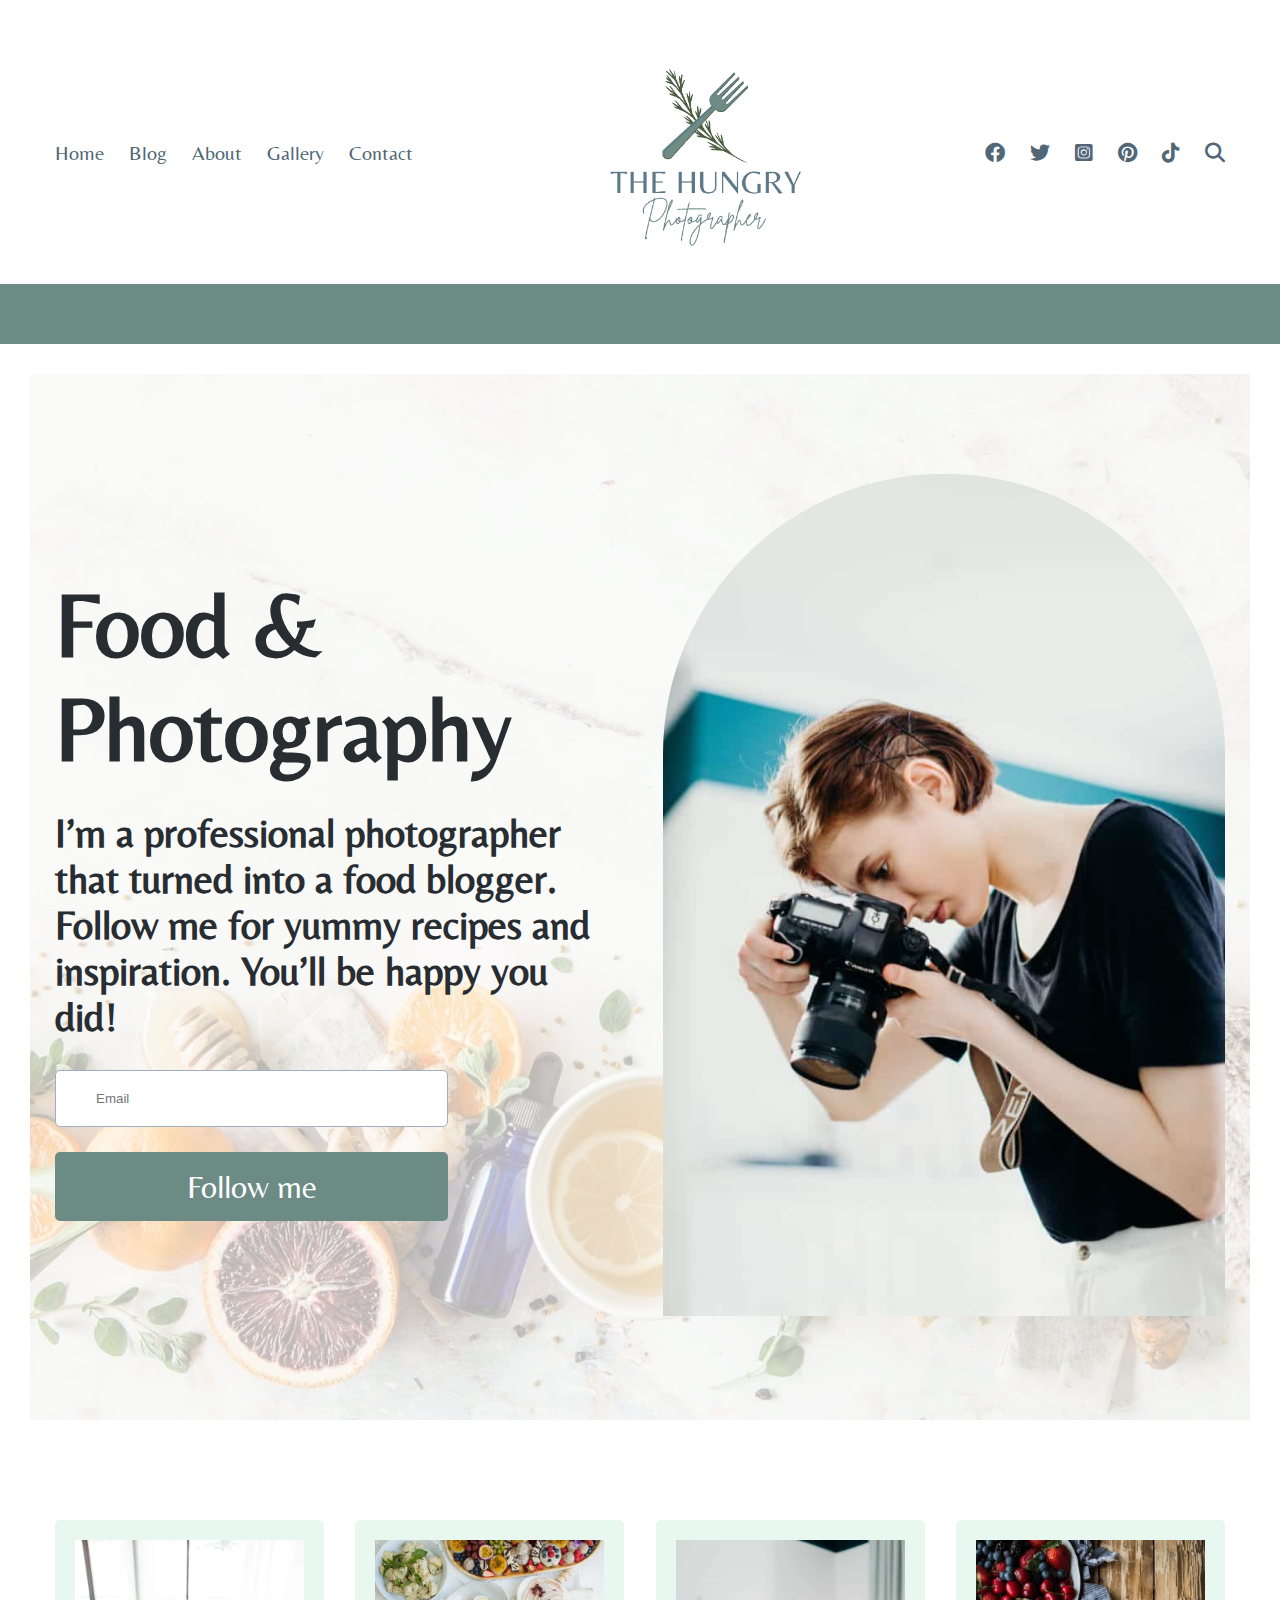
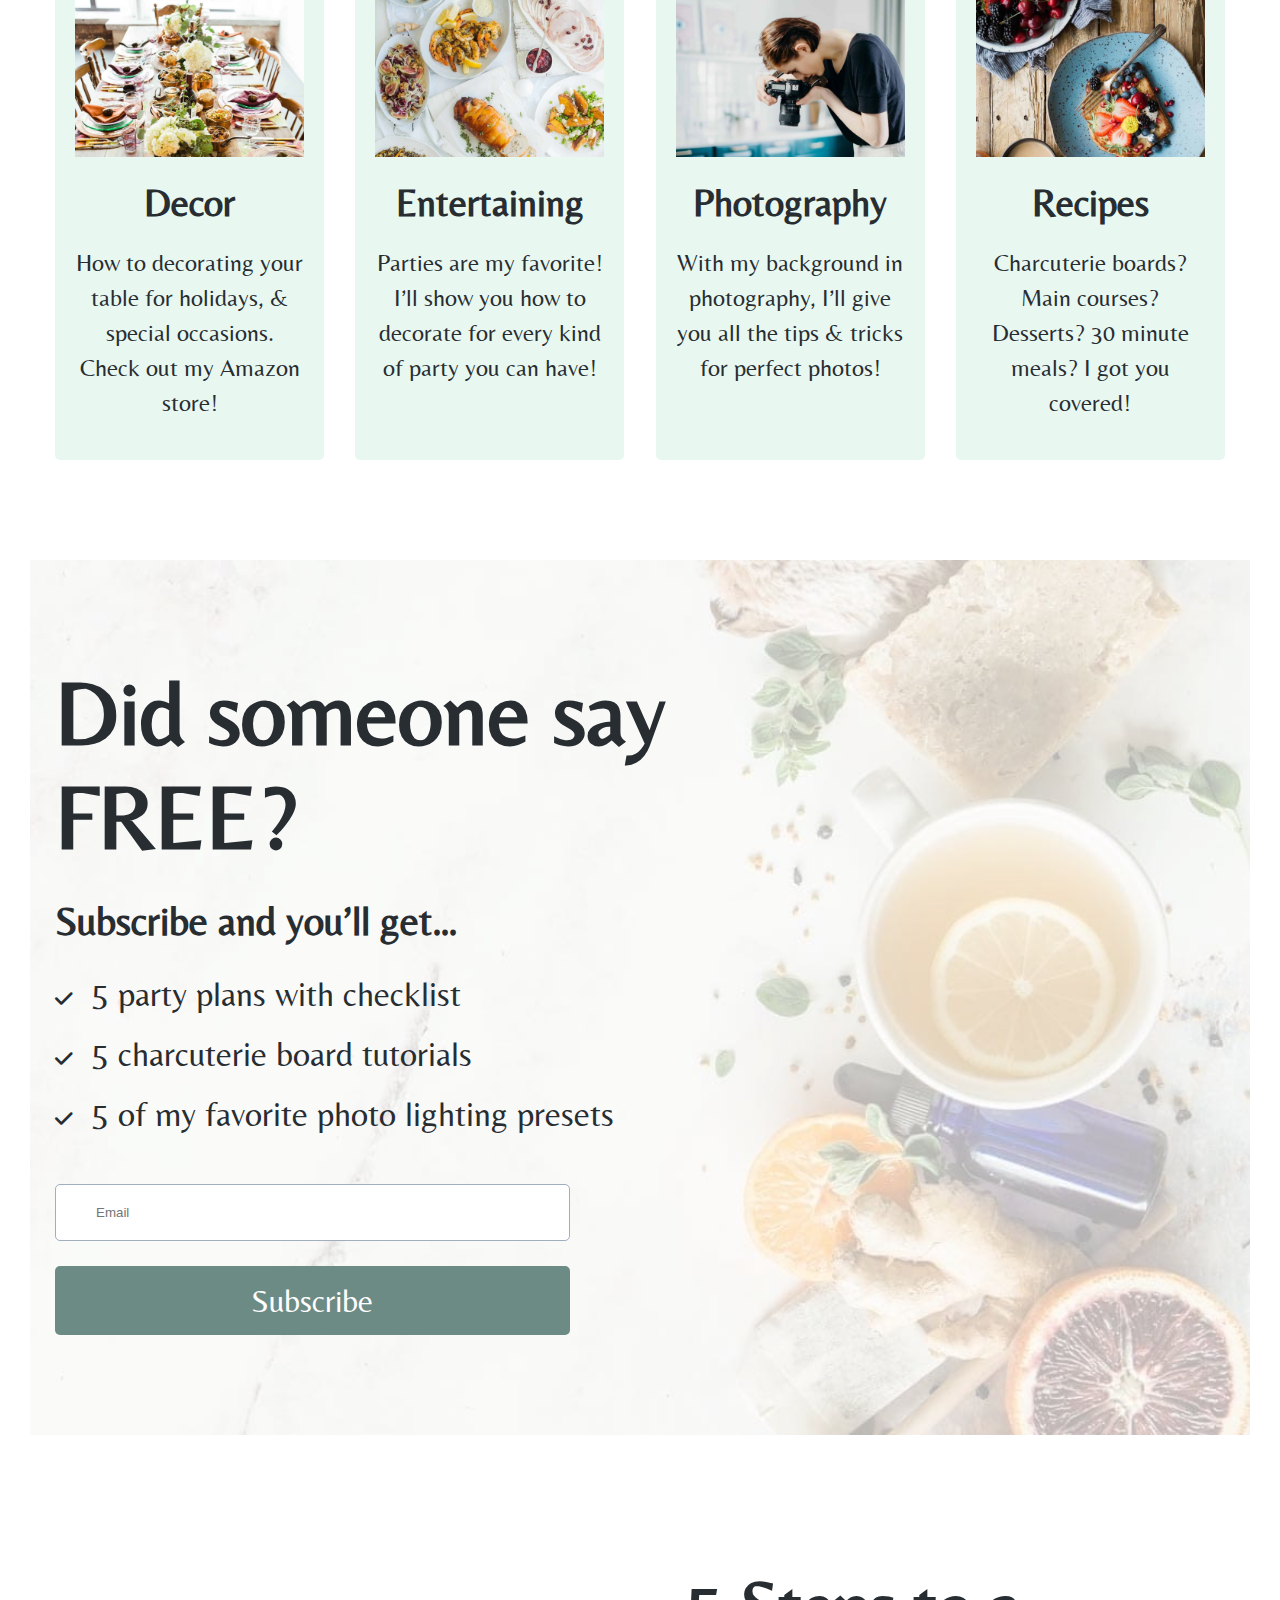
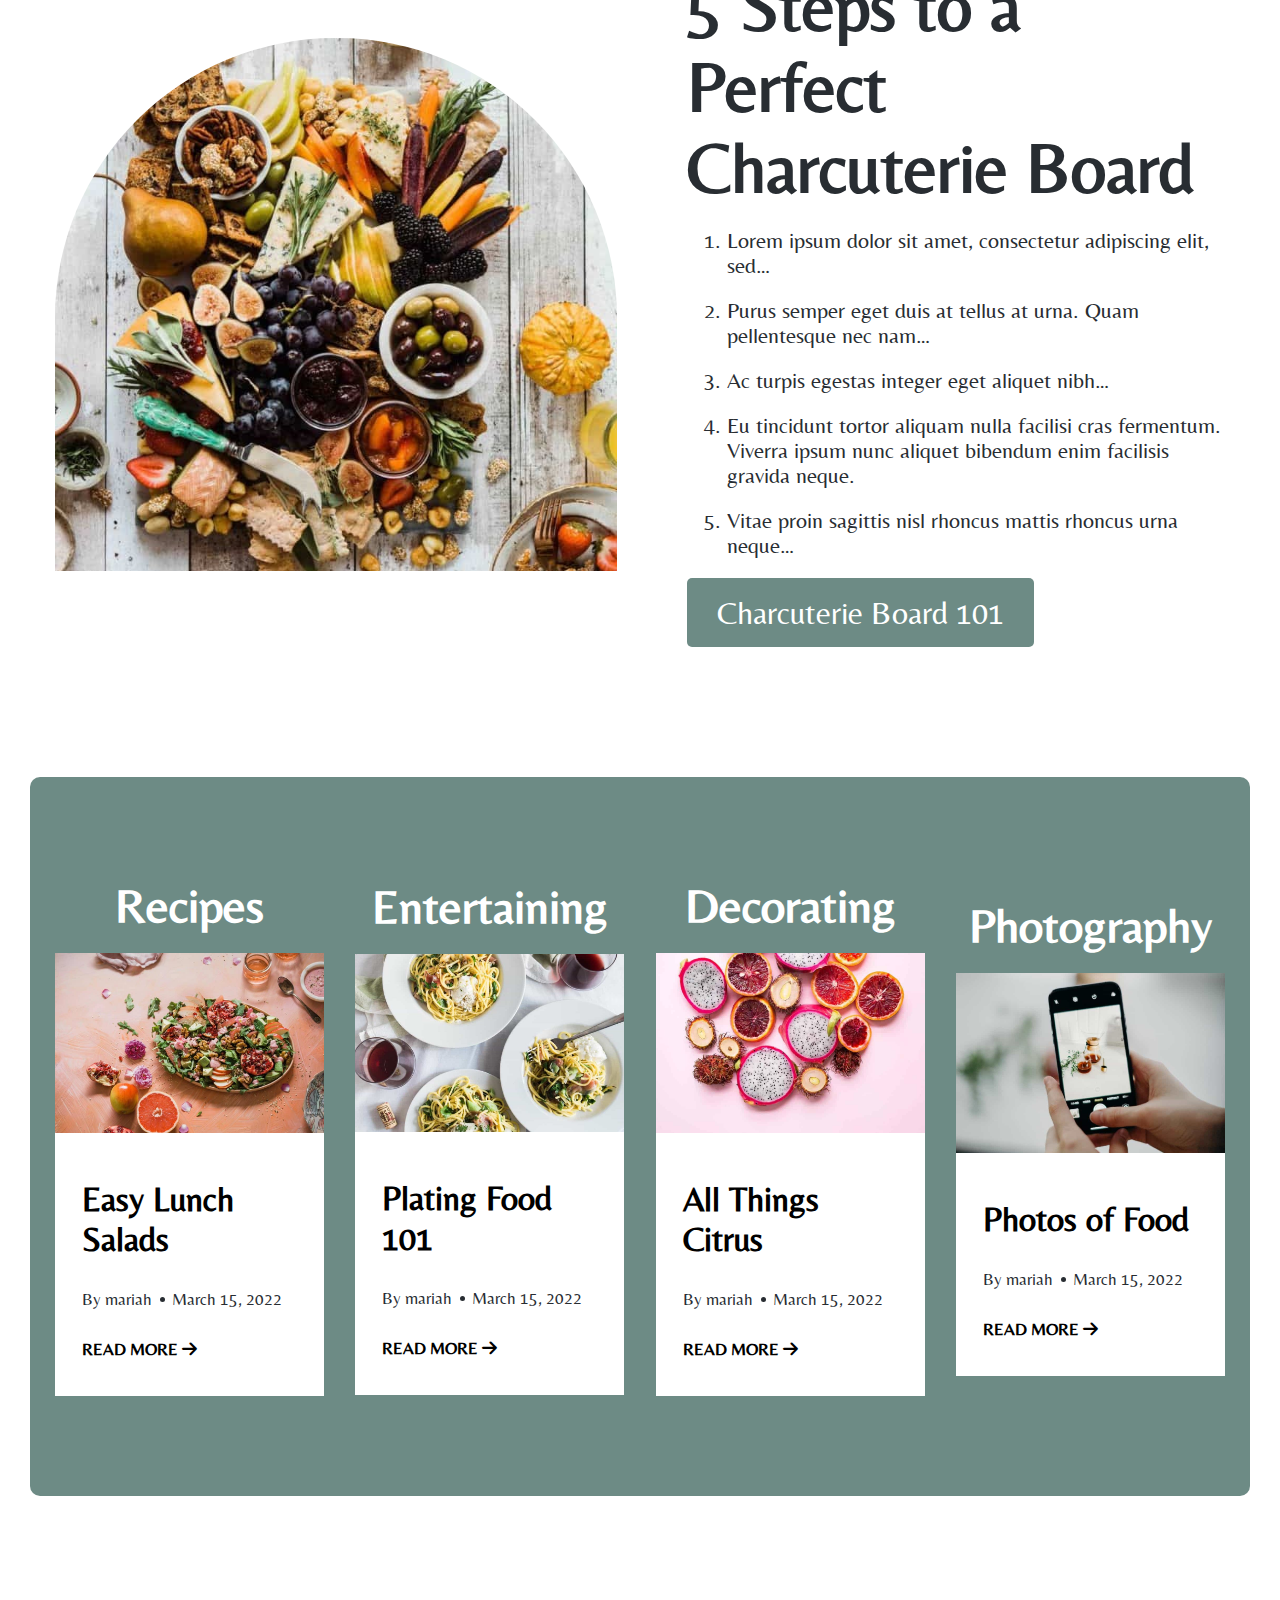
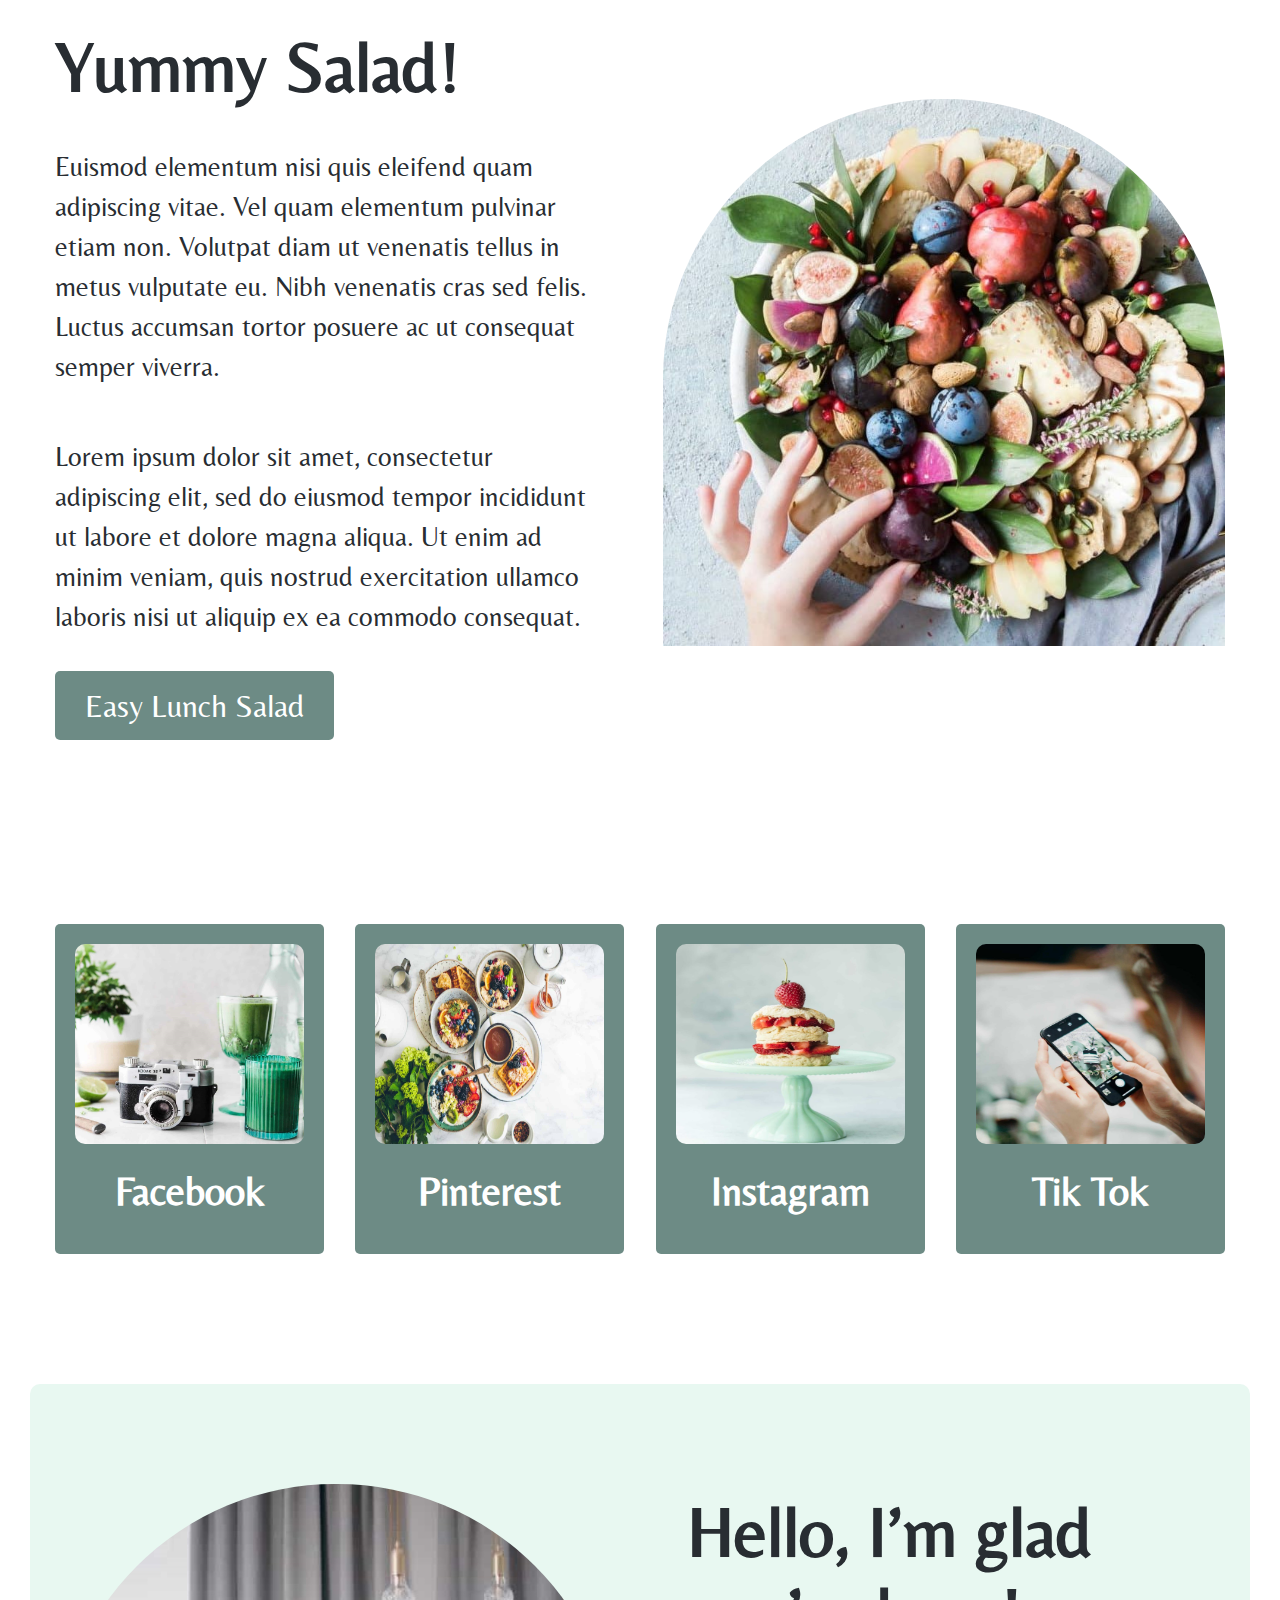
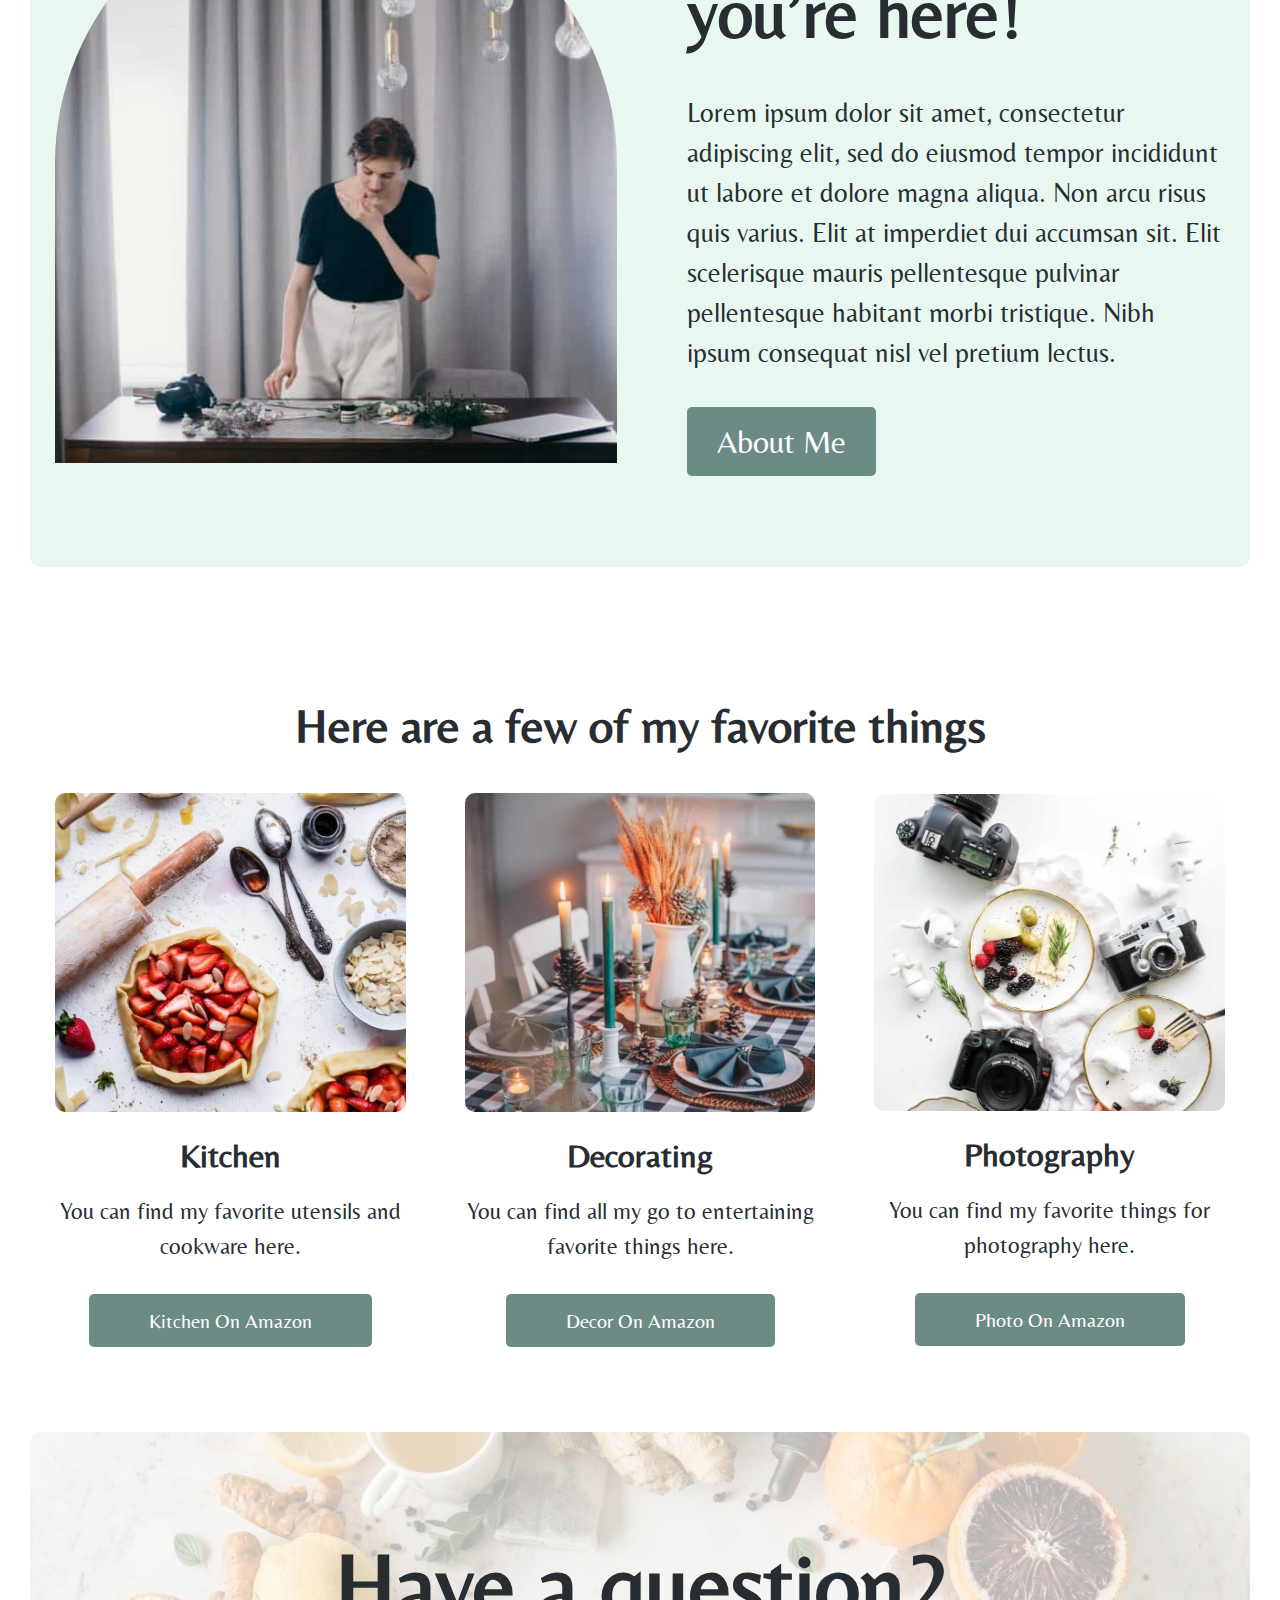
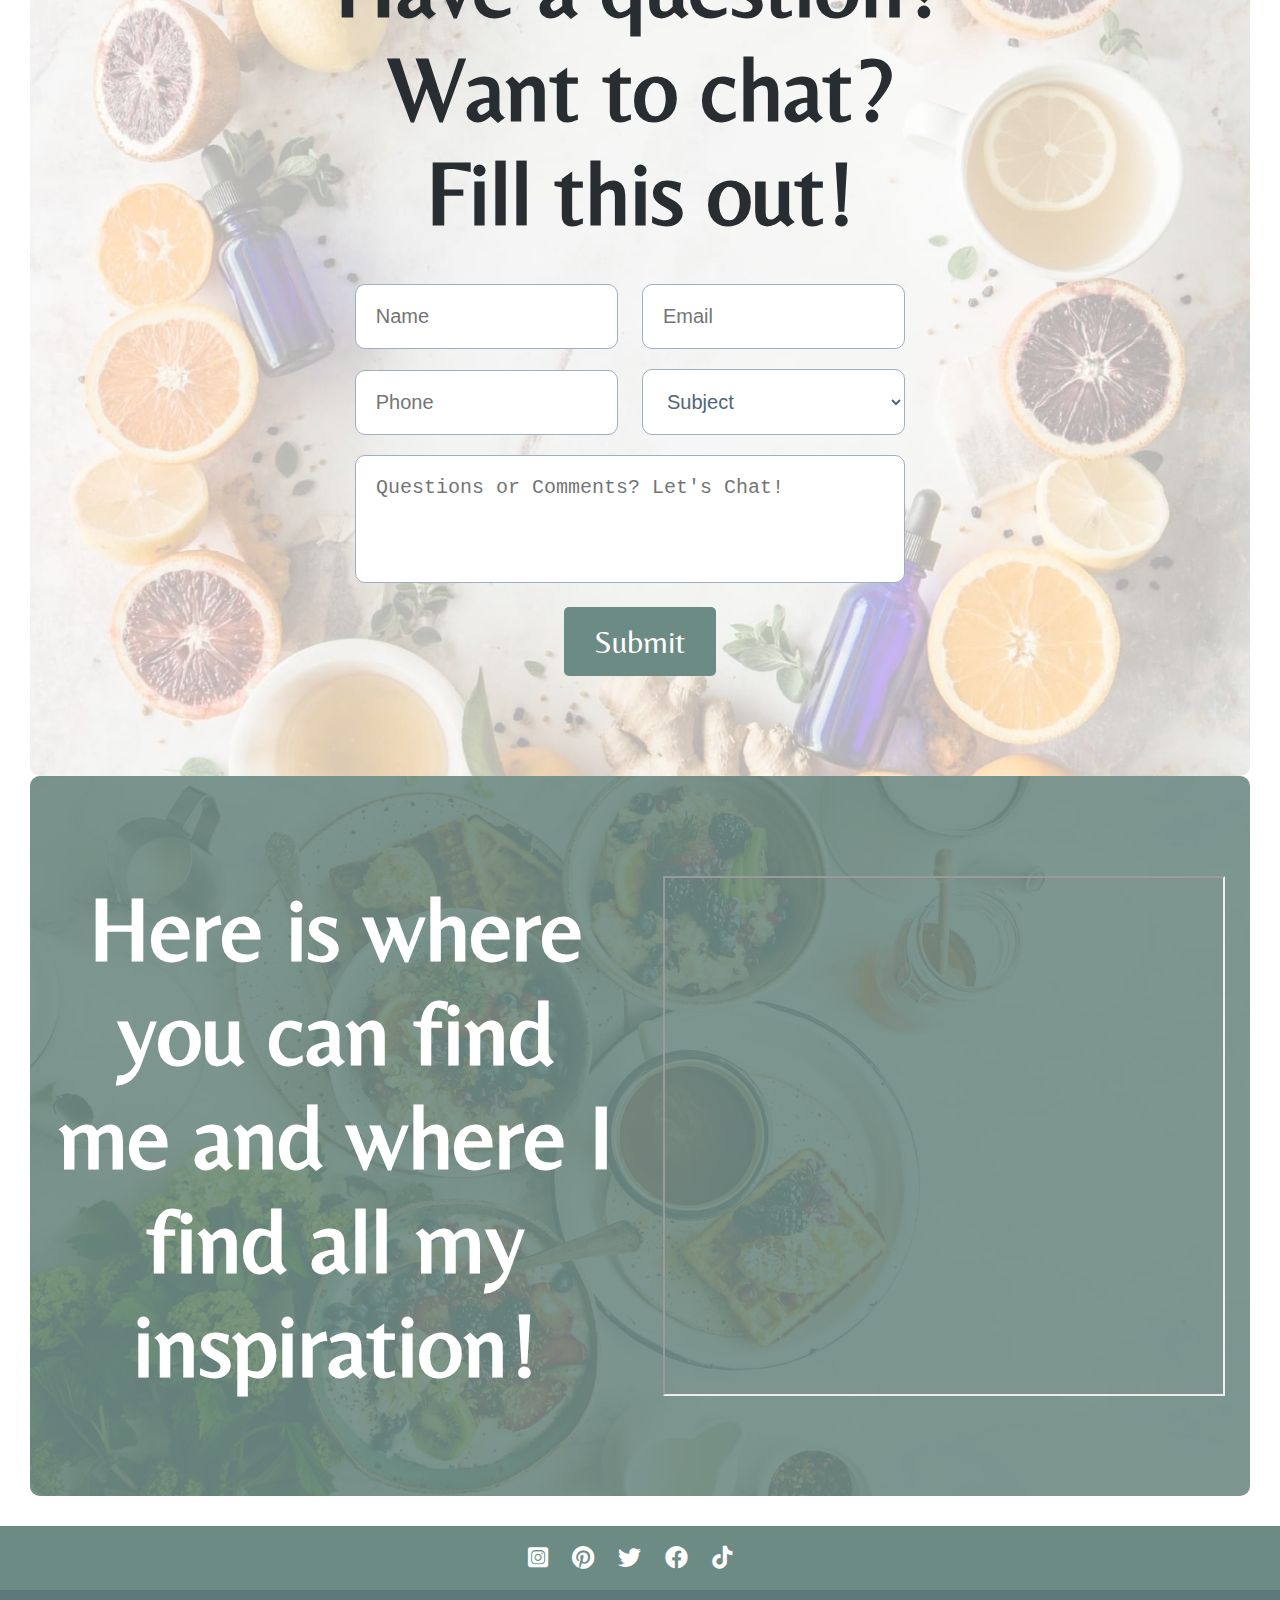
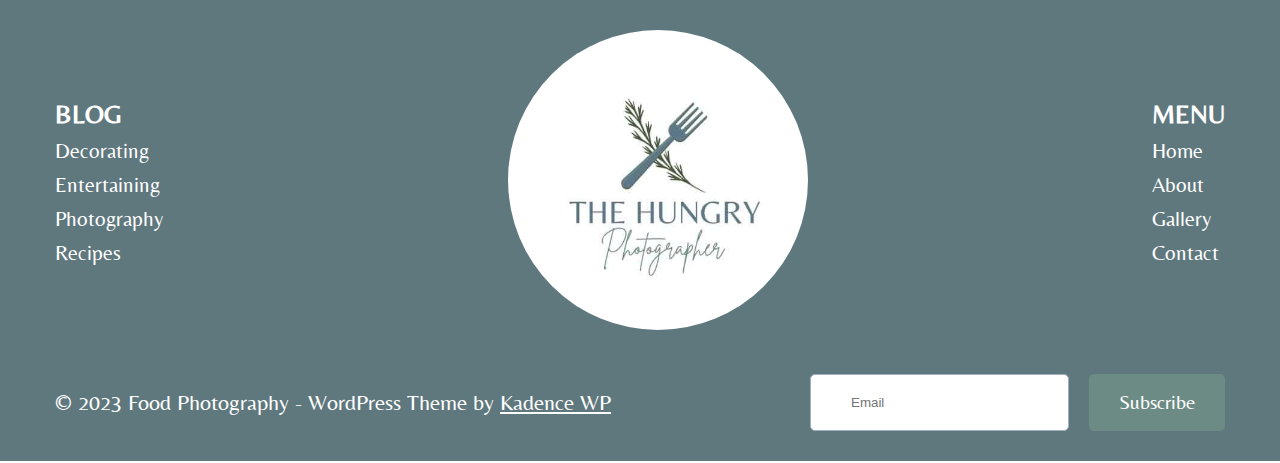
<file: index.html>
<!DOCTYPE html>
<html lang="en">
    <head>
        <meta charset="UTF-8">
        <meta name="viewport" content="width=device-width, initial-scale=1.0">
        <title>The Hungry Photography</title>
        <!-- Font Awesome CSS -->
        <link rel="stylesheet" href="assets/css/font-awesome.min.css">
        <!-- Main CSS -->
        <link rel="stylesheet" href="assets/css/style.css">
        <!-- Responsive CSS -->
        <link rel="stylesheet" href="assets/css/responsive.css">
    </head>
    <body>
        <header class="header-area">
            <div class="container">
                <div class="header">
                    <div class="menu">
                        <ul>
                            <li><a href="index.html">Home</a></li>
                            <li><a href="">blog</a>
                                <ul>
                                    <li><a href="blog.html">Decorating</a></li>
                                    <li><a href="blog.html">Entertaining</a></li>
                                    <li><a href="blog.html">Photography</a></li>
                                    <li><a href="blog.html">Recipes</a></li>
                                </ul>
                            </li>
                            <li><a href="about.html">about</a></li>
                            <li><a href="gallery.html">gallery</a></li>
                            <li><a href="contact.html">contact</a></li>
                        </ul>
                    </div>
                    <div class="logo">
                        <a href="index.html"><img src="assets/img/logo.webp" alt="Logo"></a>
                    </div>
                    <div class="menu social-meta">
                        <ul>
                            <li><a href="index.html"><i class="fa-brands fa-facebook"></i></a></li>
                            <li><a href=""><i class="fa-brands fa-twitter"></i></a></li>
                            <li><a href=""><i class="fa-brands fa-square-instagram"></i></a></li>
                            <li><a href=""><i class="fa-brands fa-pinterest"></i></a></li>
                            <li><a href=""><i class="fa-brands fa-tiktok"></i></a></li>
                            <li><a href=""><i class="fa-solid fa-magnifying-glass"></i></a></li>
                        </ul>
                    </div>
                </div>
            </div>
        </header>

        <!-- About Area -->
        <section class="about-area bg" style="background-image: url('assets/img/about-bg.jpg');">
            <div class="container">
                <div class="abouts">
                    <div class="about-info section-title">
                        <h2>Food & Photography</h2>
                        <h4>I’m a professional photographer that turned into a food blogger. Follow me for yummy recipes and inspiration. You’ll be happy you did!</h4>
                        <form class="email-input">
                            <input type="email" placeholder="Email">
                        </form>
                        <a href="" class="btn">Follow me</a>
                    </div>
                    <div class="about-img">
                        <img src="assets/img/abouts/about1.jpg" alt="">
                    </div>
                </div>
            </div>
        </section>

        <!-- Services Area -->
        <section class="service-area">
            <div class="container">
                <div class="services cards">
                    <div class="single-service single-card">
                        <img src="assets/img/services/service1.jpg" alt="">
                        <h4>Decor</h4>
                        <p>How to decorating your table for holidays, & special occasions. Check out my Amazon store!</p>
                    </div>
                    <div class="single-service single-card">
                        <img src="assets/img/services/service2.jpg" alt="">
                        <h4>Entertaining</h4>
                        <p>Parties are my favorite! I’ll show you how to decorate for every kind of party you can have!</p>
                    </div>
                    <div class="single-service single-card">
                        <img src="assets/img/services/service3.jpg" alt="">
                        <h4>Photography</h4>
                        <p>With my background in photography, I’ll give you all the tips & tricks for perfect photos!</p>
                    </div>
                    <div class="single-service single-card">
                        <img src="assets/img/services/service4.jpg" alt="">
                        <h4>Recipes</h4>
                        <p>Charcuterie boards? Main courses? Desserts? 30 minute meals? I got you covered!</p>
                    </div>
                </div>
            </div>
        </section>

        <!-- Subscribe-Area -->
        <section class="subscribe-area bg" style="background-image: url('assets/img/subscribe-bg.jpg');">
            <div class="container">
                <div class="subscribes">
                    <div class="subscribes-info section-title">
                        <h2>Did someone say FREE?</h2>
                        <h4>Subscribe and you’ll get…</h4>
                        <ul>
                            <li><i class="fa-solid fa-check"></i> 5 party plans with checklist</li>
                            <li><i class="fa-solid fa-check"></i> 5 charcuterie board tutorials </li>
                            <li><i class="fa-solid fa-check"></i> 5 of my favorite photo lighting presets</li>
                        </ul>
                        <form class="email-input">
                            <input type="email" placeholder="Email">
                        </form>
                        <a href="" class="btn">Subscribe</a>
                    </div>
                </div>
            </div>
        </section>

        <!-- Charcuterie Area -->
        <section class="charcuterie-area">
            <div class="container">
                <div class="charcuterie about-title">
                    <div class="charcuterie-img">
                        <img src="assets/img/charcutrie.jpg" alt="">
                    </div>
                    <div class="charcuterie-info section-title">
                        <h2>5 Steps to a Perfect Charcuterie Board</h2>
                        <ol>
                            <li>Lorem ipsum dolor sit amet, consectetur adipiscing elit, sed…</li>
                            <li>Purus semper eget duis at tellus at urna. Quam pellentesque nec nam…</li>
                            <li>Ac turpis egestas integer eget aliquet nibh…</li>
                            <li>Eu tincidunt tortor aliquam nulla facilisi cras fermentum. Viverra ipsum nunc aliquet bibendum enim facilisis gravida neque. </li>
                            <li>Vitae proin sagittis nisl rhoncus mattis rhoncus urna neque…</li>
                        </ol>
                        <a href="" class="btn">Charcuterie Board 101</a>
                    </div>
                </div>
            </div>
        </section>

        <!-- Facility Area -->
        <section class="facility-area">
            <div class="container">
                <div class="facilities">
                    <div class="single-facilities">
                        <h2>Recipes</h2>
                        <img src="assets/img/facilities/facility1.jpg" alt="">
                        <div class="facility-info">
                            <a href=""><h4>Easy Lunch Salads</h4></a>
                            <p> By mariah<span>March 15, 2022</span></p>
                            <a href="" class="fac-btn">read more <i class="fa-solid fa-arrow-right"></i></a>
                        </div>
                    </div>
                    <div class="single-facilities">
                        <h2>Entertaining</h2>
                        <img src="assets/img/facilities/facility2.jpg" alt="">
                        <div class="facility-info">
                            <a href=""><h4>Plating Food 101</h4></a>
                            <p> By mariah<span>March 15, 2022</span></p>
                            <a href="" class="fac-btn">read more <i class="fa-solid fa-arrow-right"></i></a>
                        </div>
                    </div>
                    <div class="single-facilities">
                        <h2>Decorating</h2>
                        <img src="assets/img/facilities/facility3.jpg" alt="">
                        <div class="facility-info">
                            <a href=""><h4>All Things Citrus</h4></a>
                            <p> By mariah<span>March 15, 2022</span></p>
                            <a href="" class="fac-btn">read more <i class="fa-solid fa-arrow-right"></i></a>
                        </div>
                    </div>
                    <div class="single-facilities">
                        <h2>Photography</h2>
                        <img src="assets/img/facilities/facility4.jpg" alt="">
                        <div class="facility-info">
                            <a href=""><h4>Photos of Food</h4></a>
                            <p> By mariah<span>March 15, 2022</span></p>
                            <a href="" class="fac-btn">read more <i class="fa-solid fa-arrow-right"></i></a>
                        </div>
                    </div>
                </div>
            </div>
        </section>

        <!-- Salad Area -->
        <section class="salad-area">
            <div class="container">
                <div class="salad about-title">
                    <div class="salad-info">
                        <h2>Yummy Salad!</h2>
                        <p>Euismod elementum nisi quis eleifend quam adipiscing vitae. Vel quam elementum pulvinar etiam non. Volutpat diam ut venenatis tellus in metus vulputate eu. Nibh venenatis cras sed felis. Luctus accumsan tortor posuere ac ut consequat semper viverra. </p>
                        <p>Lorem ipsum dolor sit amet, consectetur adipiscing elit, sed do eiusmod tempor incididunt ut labore et dolore magna aliqua. Ut enim ad minim veniam, quis nostrud exercitation ullamco laboris nisi ut aliquip ex ea commodo consequat.</p>
                        <a href="" class="btn">Easy Lunch Salad</a>
                    </div>
                    <div class="salad-img">
                        <img src="assets/img/salad.jpg" alt="">
                    </div>
                </div>
            </div>
        </section>

        <!-- Social Area -->
        <section class="social-area">
            <div class="container">
                <div class="socials cards">
                    <div class="single-social single-card">
                        <img src="assets/img/social/social1.jpg" alt="">
                        <h2>Facebook</h2>
                    </div>
                    <div class="single-social single-card">
                        <img src="assets/img/social/social2.jpg" alt="">
                        <h2>Pinterest</h2>
                    </div>
                    <div class="single-social single-card">
                        <img src="assets/img/social/social3.jpg" alt="">
                        <h2>Instagram</h2>
                    </div>
                    <div class="single-social single-card">
                        <img src="assets/img/social/social4.jpg" alt="">
                        <h2>Tik Tok</h2>
                    </div>
                </div>
            </div>
        </section>

        <!-- About Me Area -->
        <section class="about-me-area">
            <div class="container">
                <div class="about-me about-title">
                    <div class="about-me-img">
                        <img src="assets/img/about2.jpg" alt="">
                    </div>
                    <div class="about-me-info">
                        <h2>Hello, I’m glad you’re here!</h2>
                        <p>Lorem ipsum dolor sit amet, consectetur adipiscing elit, sed do eiusmod tempor incididunt ut labore et dolore magna aliqua. Non arcu risus quis varius. Elit at imperdiet dui accumsan sit. Elit scelerisque mauris pellentesque pulvinar pellentesque habitant morbi tristique. Nibh ipsum consequat nisl vel pretium lectus.</p>
                        <a href="" class="btn">About Me</a>
                    </div>
                </div>
            </div>
        </section>

        <!-- Favourites Area -->
        <section class="fav-area">
            <div class="container">
                <h2>Here are a few of my favorite things</h2>
                <div class="fav">
                    <div class="single-fav">
                        <img src="assets/img/favourites/fav1.jpg" alt="">
                        <h4>Kitchen</h4>
                        <p>You can find my favorite utensils and cookware here.</p>
                        <a href="" class="btn">Kitchen On Amazon</a>
                    </div>
                    <div class="single-fav">
                        <img src="assets/img/favourites/fav2.jpg" alt="">
                        <h4>Decorating</h4>
                        <p>You can find all my go to entertaining favorite things here.</p>
                        <a href="" class="btn">Decor On Amazon</a>
                    </div>
                    <div class="single-fav">
                        <img src="assets/img/favourites/fav3.jpg" alt="">
                        <h4>Photography</h4>
                        <p>You can find my favorite things for photography here.</p>
                        <a href="" class="btn">Photo On Amazon</a>
                    </div>
                </div>
            </div>
        </section>

        <!-- Question Area -->
        <section class="question-area bg section-title" style="background-image: url('assets/img/query-bg.jpg');">
            <div class="container">
                <h2>Have a question?<br>Want to chat?<br>Fill this out!</h2>
                <div class="questions">
                    <form>
                        <input type="text" placeholder="Name">
                        <input type="email" placeholder="Email">
                        <input type="text" placeholder="Phone">
                        <select name="subjects">
                            <option value="subjects">Subject</option>
                            <option value="decorating">Decorating</option>
                            <option value="entertaining">Entertaining</option>
                            <option value="recipes">Recipes</option>
                            <option value="photography">Photography</option>
                            <option value="other">Others</option>
                        </select>
                        <textarea name="messages" placeholder="Questions or Comments? Let's Chat!"></textarea>
                        <a href="" class="btn">Submit</a>
                    </form>
                </div>
            </div>
        </section>

        <!-- Map Area -->
        <section class="map-area bg" style="background-image: url('assets/img/map-bg.jpg');">
            <div class="container">
                <div class="maps section-title">
                    <h2>Here is where you can find me and where I find all my inspiration!</h2>
                    <iframe src="https://www.google.com/maps/embed?pb=!1m14!1m8!1m3!1d193564.25422030664!2d-73.99827!3d40.708297!3m2!1i1024!2i768!4f13.1!3m3!1m2!1s0x89c24fa5d33f083b%3A0xc80b8f06e177fe62!2sNew%20York%2C%20NY!5e0!3m2!1sen!2sus!4v1697553645429!5m2!1sen!2sus"></iframe>
                </div>
            </div>
        </section>

        <!-- Footer Area -->
        <footer class="footer-area">
            <div class="footer-meta">
                <a href=""><i class="fa-brands fa-square-instagram"></i></a>
                <a href=""><i class="fa-brands fa-pinterest"></i></a>
                <a href=""><i class="fa-brands fa-twitter"></i></a>
                <a href="index.html"><i class="fa-brands fa-facebook"></i></a>
                <a href=""><i class="fa-brands fa-tiktok"></i></a>
            </div>
            <div class="container">
                <div class="footer">
                    <div class="footer-menu">
                        <h2>BLOG</h2>
                        <ul>
                            <li><a href="blog.html">Decorating</a></li>
                            <li><a href="blog.html">Entertaining</a></li>
                            <li><a href="blog.html">Photography</a></li>
                            <li><a href="blog.html">Recipes</a></li>
                        </ul>
                    </div>
                    <div class="logo">
                        <a href="index.html"><img src="assets/img/Hungry-Photographer.jpg" alt="Logo"></a>
                    </div>
                    <div class="footer-menu">
                        <h2>MENU</h2>
                        <ul>
                            <li><a href="index.html">Home</a></li>
                            <li><a href="about.html">about</a></li>
                            <li><a href="gallery.html">gallery</a></li>
                            <li><a href="contact.html">contact</a></li>
                        </ul>
                    </div>
                </div>
                <div class="copy">
                    <p>&copy; 2023 Food Photography - WordPress Theme by <a href="https://www.kadencewp.com/">Kadence WP</a></p>
                    <form class="email-input">
                        <input type="email" placeholder="Email">
                        <a href="" class="btn">Subscribe</a>
                    </form>
                </div>
            </div>
        </footer>
    </body>
</html>
</file>
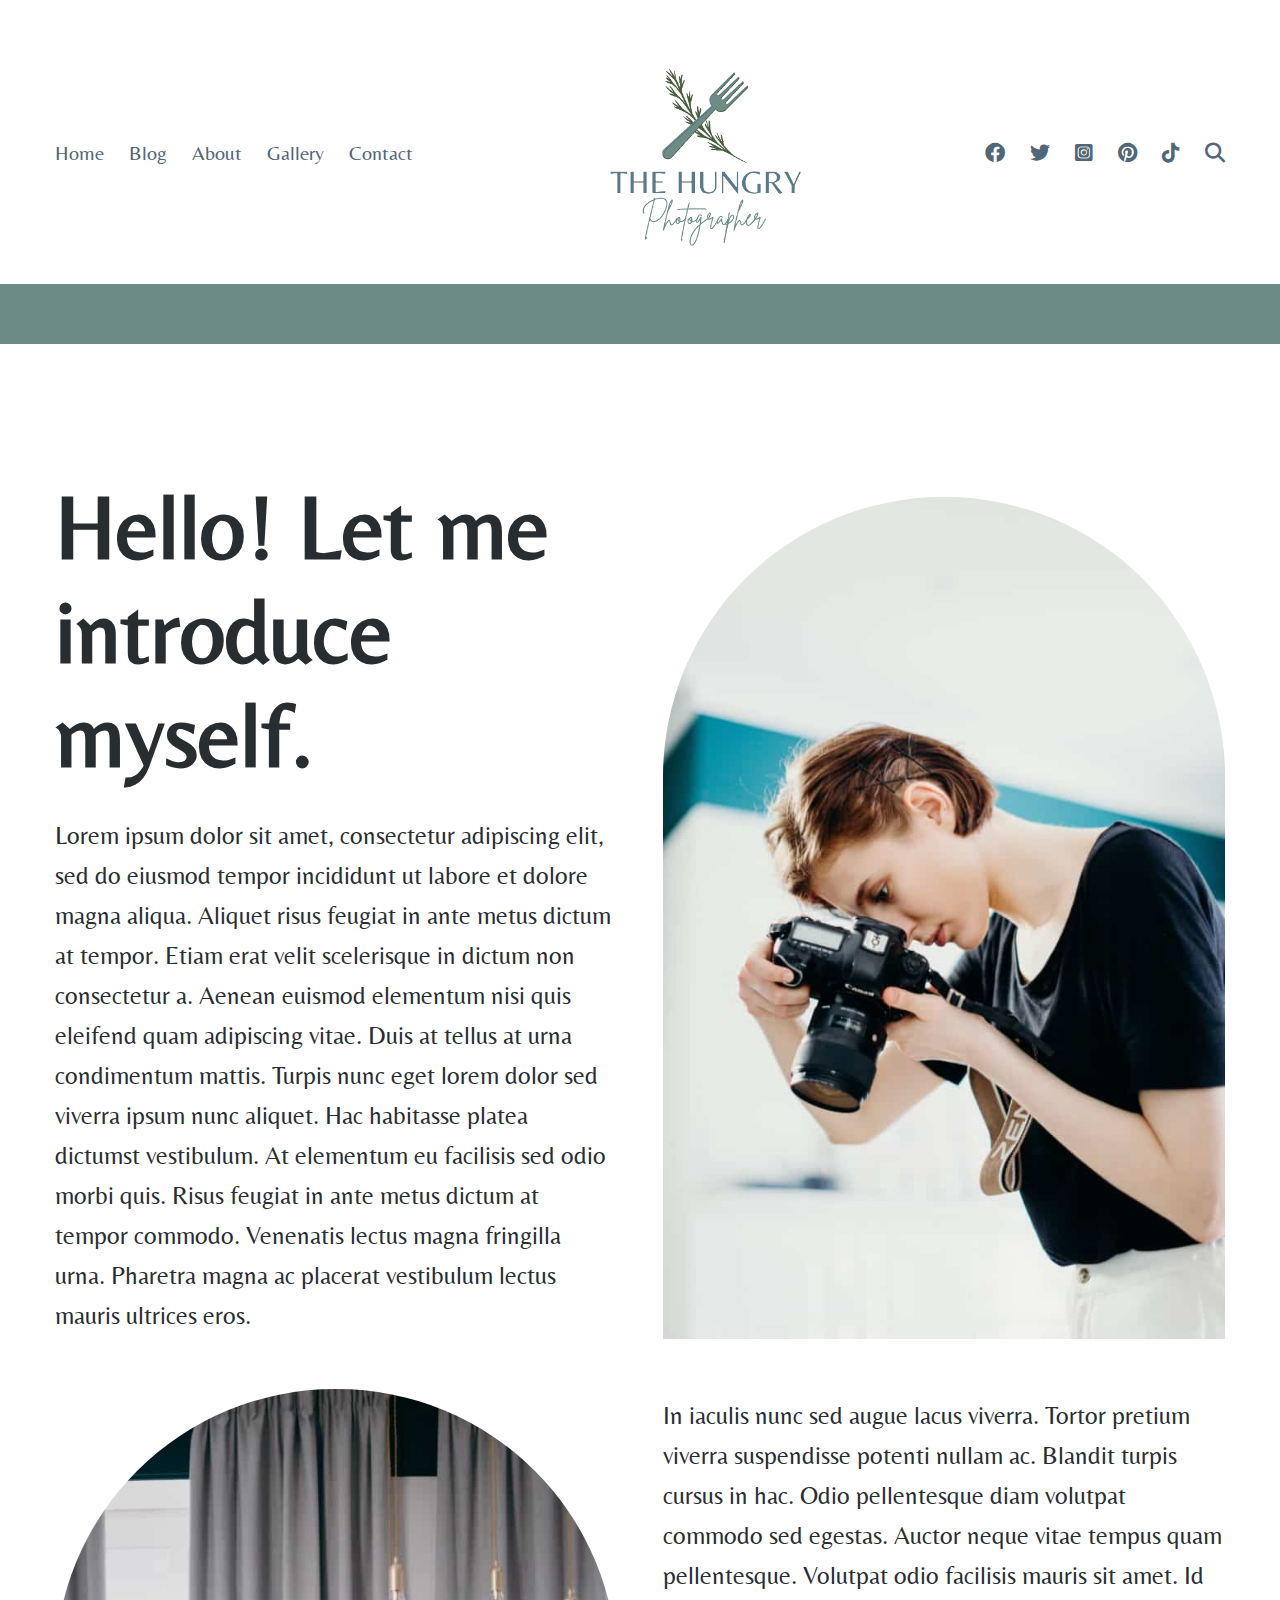
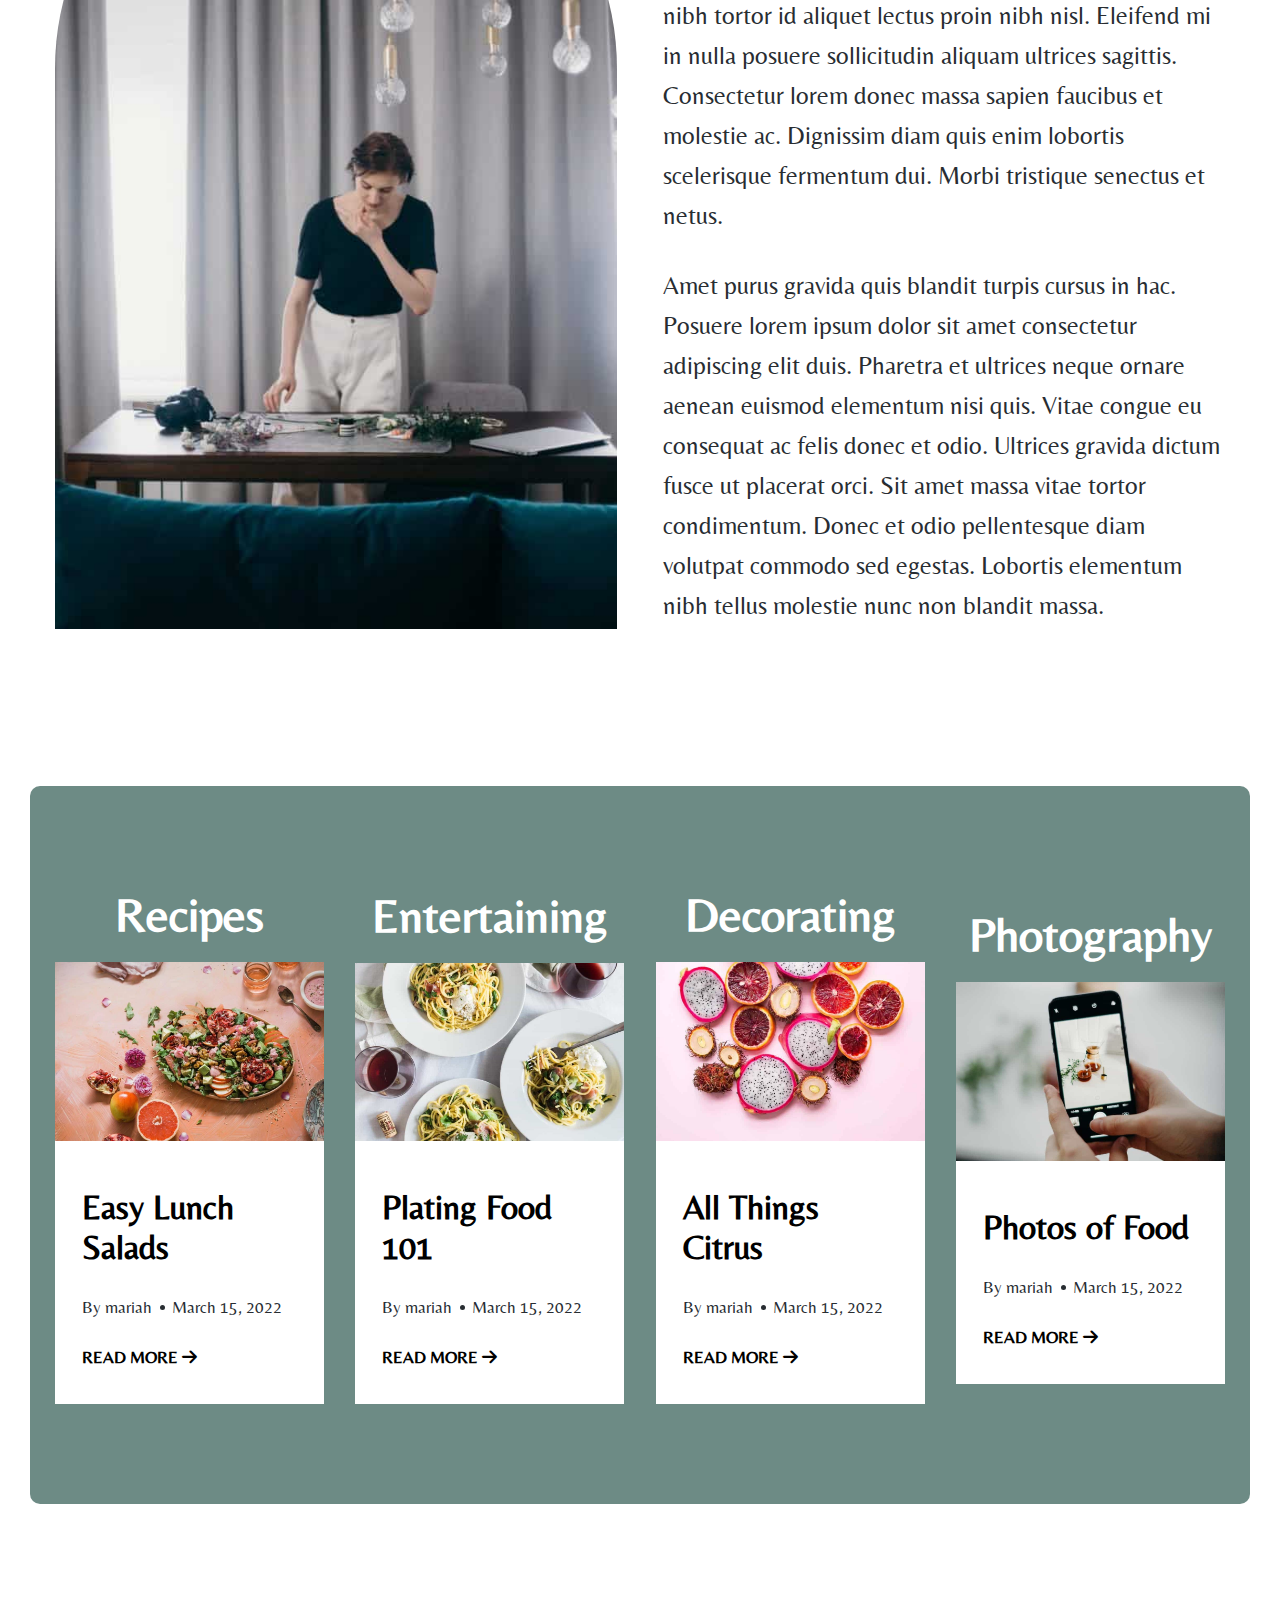
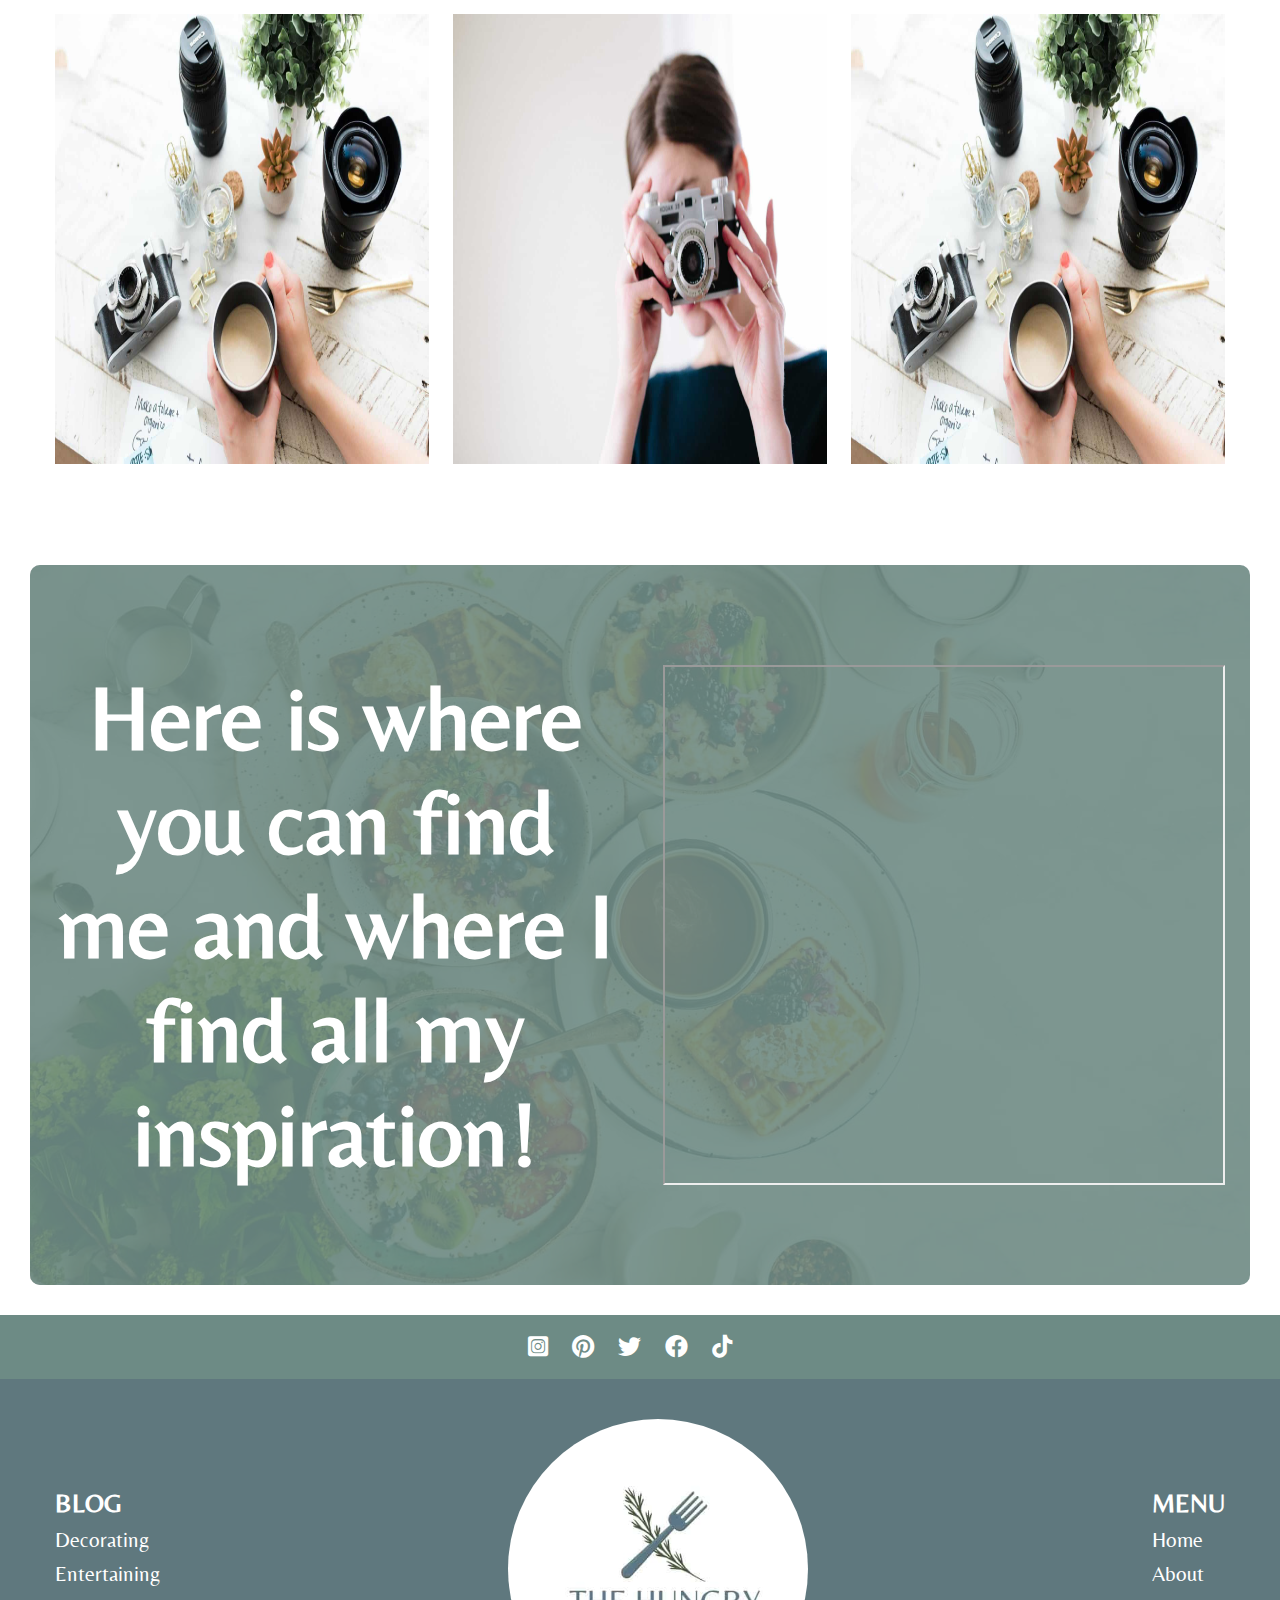
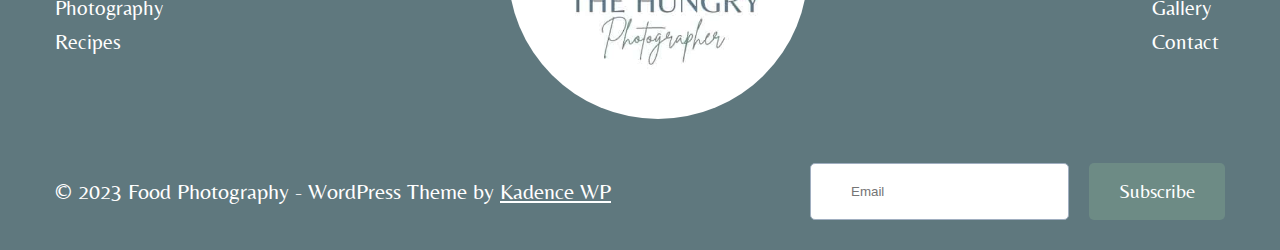
<file: about.html>
<!DOCTYPE html>
<html lang="en">
    <head>
        <meta charset="UTF-8">
        <meta name="viewport" content="width=device-width, initial-scale=1.0">
        <title>The Hungry Photography | About</title>
        <!-- Font Awesome CSS -->
        <link rel="stylesheet" href="assets/css/font-awesome.min.css">
        <!-- Main CSS -->
        <link rel="stylesheet" href="assets/css/style.css">
        <!-- Responsive CSS -->
        <link rel="stylesheet" href="assets/css/responsive.css">
    </head>
    <body>

        <!-- Header Area -->
        <header class="header-area">
            <div class="container">
                <div class="header">
                    <div class="menu">
                        <ul>
                            <li><a href="index.html">Home</a></li>
                            <li><a href="">blog</a>
                                <ul>
                                    <li><a href="blog.html">Decorating</a></li>
                                    <li><a href="blog.html">Entertaining</a></li>
                                    <li><a href="blog.html">Photography</a></li>
                                    <li><a href="blog.html">Recipes</a></li>
                                </ul>
                            </li>
                            <li><a href="about.html">about</a></li>
                            <li><a href="gallery.html">gallery</a></li>
                            <li><a href="contact.html">contact</a></li>
                        </ul>
                    </div>
                    <div class="logo">
                        <a href="index.html"><img src="assets/img/logo.webp" alt="Logo"></a>
                    </div>
                    <div class="menu social-meta">
                        <ul>
                            <li><a href="index.html"><i class="fa-brands fa-facebook"></i></a></li>
                            <li><a href=""><i class="fa-brands fa-twitter"></i></a></li>
                            <li><a href=""><i class="fa-brands fa-square-instagram"></i></a></li>
                            <li><a href=""><i class="fa-brands fa-pinterest"></i></a></li>
                            <li><a href=""><i class="fa-brands fa-tiktok"></i></a></li>
                            <li><a href=""><i class="fa-solid fa-magnifying-glass"></i></a></li>
                        </ul>
                    </div>
                </div>
            </div>
        </header>

        <!-- About Area -->
        <section class="about-area">
            <div class="container">
                <div class="abouts">
                    <div class="about-info section-title">
                        <h2>Hello! Let me introduce myself.</h2>
                        <p>Lorem ipsum dolor sit amet, consectetur adipiscing elit, sed do eiusmod tempor incididunt ut labore et dolore magna aliqua. Aliquet risus feugiat in ante metus dictum at tempor. Etiam erat velit scelerisque in dictum non consectetur a. Aenean euismod elementum nisi quis eleifend quam adipiscing vitae. Duis at tellus at urna condimentum mattis. Turpis nunc eget lorem dolor sed viverra ipsum nunc aliquet. Hac habitasse platea dictumst vestibulum. At elementum eu facilisis sed odio morbi quis. Risus feugiat in ante metus dictum at tempor commodo. Venenatis lectus magna fringilla urna. Pharetra magna ac placerat vestibulum lectus mauris ultrices eros. </p>
                    </div>
                    <div class="about-img">
                        <img src="assets/img/abouts/about1.jpg" alt="">
                    </div>
                </div>
                <div class="abouts">
                    <div class="about-img">
                        <img src="assets/img/abouts/about2.jpg" alt="">
                    </div>
                    <div class="about-info section-title">
                        <p>In iaculis nunc sed augue lacus viverra. Tortor pretium viverra suspendisse potenti nullam ac. Blandit turpis cursus in hac. Odio pellentesque diam volutpat commodo sed egestas. Auctor neque vitae tempus quam pellentesque. Volutpat odio facilisis mauris sit amet. Id nibh tortor id aliquet lectus proin nibh nisl. Eleifend mi in nulla posuere sollicitudin aliquam ultrices sagittis. Consectetur lorem donec massa sapien faucibus et molestie ac. Dignissim diam quis enim lobortis scelerisque fermentum dui. Morbi tristique senectus et netus.</p>
                        <p>Amet purus gravida quis blandit turpis cursus in hac. Posuere lorem ipsum dolor sit amet consectetur adipiscing elit duis. Pharetra et ultrices neque ornare aenean euismod elementum nisi quis. Vitae congue eu consequat ac felis donec et odio. Ultrices gravida dictum fusce ut placerat orci. Sit amet massa vitae tortor condimentum. Donec et odio pellentesque diam volutpat commodo sed egestas. Lobortis elementum nibh tellus molestie nunc non blandit massa. </p>
                    </div>
                </div>
            </div>
        </section>

        <!-- Facility Area -->
        <section class="facility-area">
            <div class="container">
                <div class="facilities">
                    <div class="single-facilities">
                        <h2>Recipes</h2>
                        <img src="assets/img/facilities/facility1.jpg" alt="">
                        <div class="facility-info">
                            <a href=""><h4>Easy Lunch Salads</h4></a>
                            <p> By mariah<span>March 15, 2022</span></p>
                            <a href="" class="fac-btn">read more <i class="fa-solid fa-arrow-right"></i></a>
                        </div>
                    </div>
                    <div class="single-facilities">
                        <h2>Entertaining</h2>
                        <img src="assets/img/facilities/facility2.jpg" alt="">
                        <div class="facility-info">
                            <a href=""><h4>Plating Food 101</h4></a>
                            <p> By mariah<span>March 15, 2022</span></p>
                            <a href="" class="fac-btn">read more <i class="fa-solid fa-arrow-right"></i></a>
                        </div>
                    </div>
                    <div class="single-facilities">
                        <h2>Decorating</h2>
                        <img src="assets/img/facilities/facility3.jpg" alt="">
                        <div class="facility-info">
                            <a href=""><h4>All Things Citrus</h4></a>
                            <p> By mariah<span>March 15, 2022</span></p>
                            <a href="" class="fac-btn">read more <i class="fa-solid fa-arrow-right"></i></a>
                        </div>
                    </div>
                    <div class="single-facilities">
                        <h2>Photography</h2>
                        <img src="assets/img/facilities/facility4.jpg" alt="">
                        <div class="facility-info">
                            <a href=""><h4>Photos of Food</h4></a>
                            <p> By mariah<span>March 15, 2022</span></p>
                            <a href="" class="fac-btn">read more <i class="fa-solid fa-arrow-right"></i></a>
                        </div>
                    </div>
                </div>
            </div>
        </section>

        <!-- Photo Area -->
        <div class="photo-area">
            <div class="container">
                <div class="photos">
                    <div class="single-photo">
                        <img src="assets/img/ph0tos/img1.jpg" alt="">
                    </div>
                    <div class="single-photo">
                        <img src="assets/img/ph0tos/img2.jpg" alt="">
                    </div>
                    <div class="single-photo">
                        <img src="assets/img/ph0tos/img3.jpg" alt="">
                    </div>
                </div>
            </div>
        </div>

        <!-- Map Area -->
        <section class="map-area bg" style="background-image: url('assets/img/map-bg.jpg');">
            <div class="container">
                <div class="maps section-title">
                    <h2>Here is where you can find me and where I find all my inspiration!</h2>
                    <iframe src="https://www.google.com/maps/embed?pb=!1m14!1m8!1m3!1d193564.25422030664!2d-73.99827!3d40.708297!3m2!1i1024!2i768!4f13.1!3m3!1m2!1s0x89c24fa5d33f083b%3A0xc80b8f06e177fe62!2sNew%20York%2C%20NY!5e0!3m2!1sen!2sus!4v1697553645429!5m2!1sen!2sus"></iframe>
                </div>
            </div>
        </section>

        <!-- Footer Area -->
        <footer class="footer-area">
            <div class="footer-meta">
                <a href=""><i class="fa-brands fa-square-instagram"></i></a>
                <a href=""><i class="fa-brands fa-pinterest"></i></a>
                <a href=""><i class="fa-brands fa-twitter"></i></a>
                <a href="index.html"><i class="fa-brands fa-facebook"></i></a>
                <a href=""><i class="fa-brands fa-tiktok"></i></a>
            </div>
            <div class="container">
                <div class="footer">
                    <div class="footer-menu">
                        <h2>BLOG</h2>
                        <ul>
                            <li><a href="blog.html">Decorating</a></li>
                            <li><a href="blog.html">Entertaining</a></li>
                            <li><a href="blog.html">Photography</a></li>
                            <li><a href="blog.html">Recipes</a></li>
                        </ul>
                    </div>
                    <div class="logo">
                        <a href="index.html"><img src="assets/img/Hungry-Photographer.jpg" alt="Logo"></a>
                    </div>
                    <div class="footer-menu">
                        <h2>MENU</h2>
                        <ul>
                            <li><a href="index.html">Home</a></li>
                            <li><a href="about.html">about</a></li>
                            <li><a href="gallery.html">gallery</a></li>
                            <li><a href="contact.html">contact</a></li>
                        </ul>
                    </div>
                </div>
                <div class="copy">
                    <p>&copy; 2023 Food Photography - WordPress Theme by <a href="https://www.kadencewp.com/">Kadence WP</a></p>
                    <form class="email-input">
                        <input type="email" placeholder="Email">
                        <a href="" class="btn">Subscribe</a>
                    </form>
                </div>
            </div>
        </footer>

    </body>
</html>
</file>
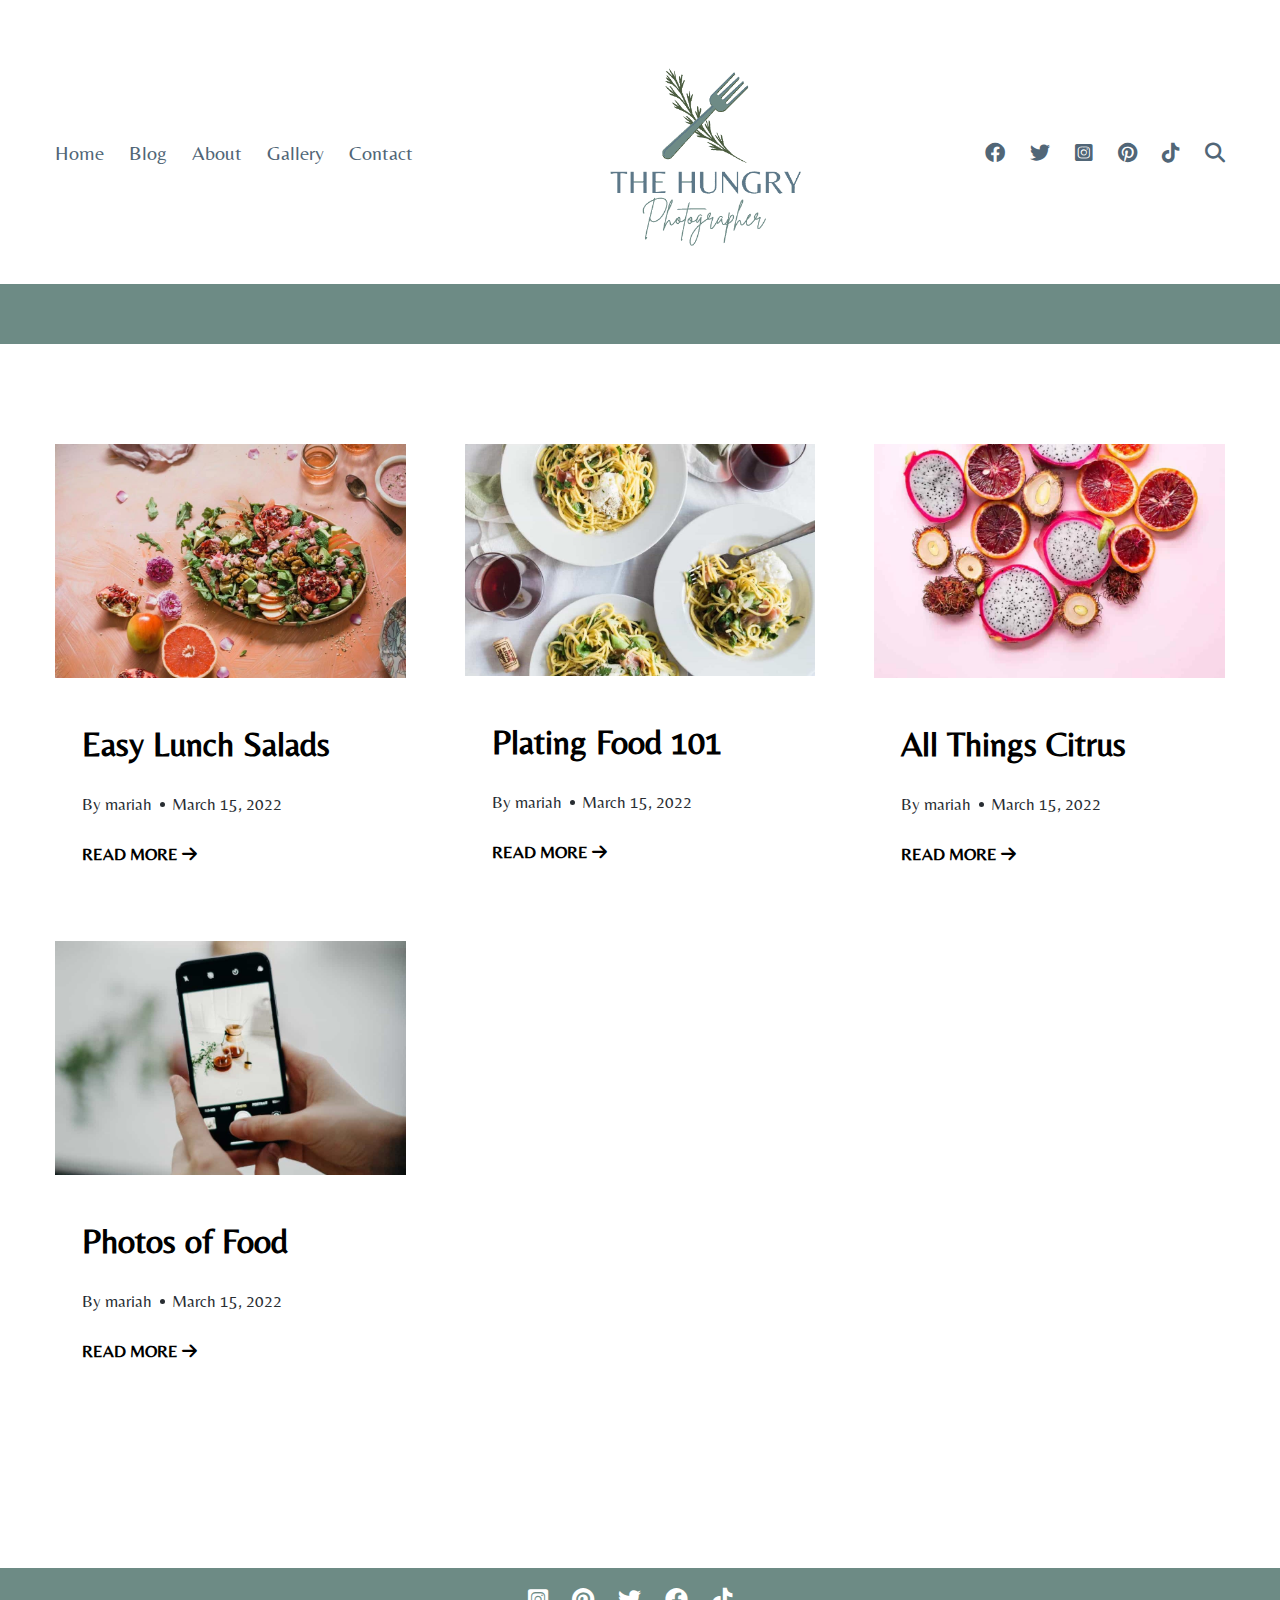
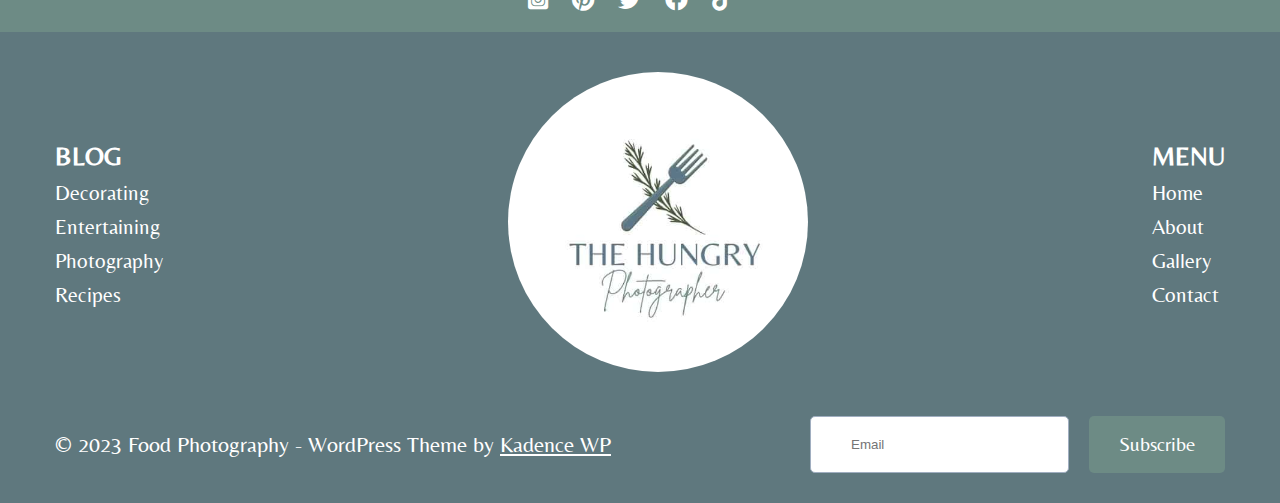
<file: blog.html>
<!DOCTYPE html>
<html lang="en">
    <head>
        <meta charset="UTF-8">
        <meta name="viewport" content="width=device-width, initial-scale=1.0">
        <title>The Hungry Photography | Blog</title>
        <!-- Font Awesome CSS -->
        <link rel="stylesheet" href="assets/css/font-awesome.min.css">
        <!-- Main CSS -->
        <link rel="stylesheet" href="assets/css/style.css">
        <!-- Responsive CSS -->
        <link rel="stylesheet" href="assets/css/responsive.css">
    </head>
    <body>

        <!-- Header Area -->
        <header class="header-area">
            <div class="container">
                <div class="header">
                    <div class="menu">
                        <ul>
                            <li><a href="index.html">Home</a></li>
                            <li><a href="">blog</a>
                                <ul>
                                    <li><a href="blog.html">Decorating</a></li>
                                    <li><a href="blog.html">Entertaining</a></li>
                                    <li><a href="blog.html">Photography</a></li>
                                    <li><a href="blog.html">Recipes</a></li>
                                </ul>
                            </li>
                            <li><a href="about.html">about</a></li>
                            <li><a href="gallery.html">gallery</a></li>
                            <li><a href="contact.html">contact</a></li>
                        </ul>
                    </div>
                    <div class="logo">
                        <a href="index.html"><img src="assets/img/logo.webp" alt="Logo"></a>
                    </div>
                    <div class="menu social-meta">
                        <ul>
                            <li><a href="index.html"><i class="fa-brands fa-facebook"></i></a></li>
                            <li><a href=""><i class="fa-brands fa-twitter"></i></a></li>
                            <li><a href=""><i class="fa-brands fa-square-instagram"></i></a></li>
                            <li><a href=""><i class="fa-brands fa-pinterest"></i></a></li>
                            <li><a href=""><i class="fa-brands fa-tiktok"></i></a></li>
                            <li><a href=""><i class="fa-solid fa-magnifying-glass"></i></a></li>
                        </ul>
                    </div>
                </div>
            </div>
        </header>

        <!-- Blog Area -->
        <section class="blog-area">
            <div class="container">
                <div class="blog">
                    <div class="single-blog">
                        <img src="assets/img/facilities/facility1.jpg" alt="">
                        <div class="facility-info">
                            <a href=""><h4>Easy Lunch Salads</h4></a>
                            <p> By mariah<span>March 15, 2022</span></p>
                            <a href="" class="fac-btn">read more <i class="fa-solid fa-arrow-right"></i></a>
                        </div>
                    </div>
                    <div class="single-blog">
                        <img src="assets/img/facilities/facility2.jpg" alt="">
                        <div class="facility-info">
                            <a href=""><h4>Plating Food 101</h4></a>
                            <p> By mariah<span>March 15, 2022</span></p>
                            <a href="" class="fac-btn">read more <i class="fa-solid fa-arrow-right"></i></a>
                        </div>
                    </div>
                    <div class="single-blog">
                        <img src="assets/img/facilities/facility3.jpg" alt="">
                        <div class="facility-info">
                            <a href=""><h4>All Things Citrus</h4></a>
                            <p> By mariah<span>March 15, 2022</span></p>
                            <a href="" class="fac-btn">read more <i class="fa-solid fa-arrow-right"></i></a>
                        </div>
                    </div>
                    <div class="single-blog">
                        <img src="assets/img/facilities/facility4.jpg" alt="">
                        <div class="facility-info">
                            <a href=""><h4>Photos of Food</h4></a>
                            <p> By mariah<span>March 15, 2022</span></p>
                            <a href="" class="fac-btn">read more <i class="fa-solid fa-arrow-right"></i></a>
                        </div>
                    </div>
                </div>
            </div>
        </section>

        <!-- Footer Area -->
        <footer class="footer-area">
            <div class="footer-meta">
                <a href=""><i class="fa-brands fa-square-instagram"></i></a>
                <a href=""><i class="fa-brands fa-pinterest"></i></a>
                <a href=""><i class="fa-brands fa-twitter"></i></a>
                <a href="index.html"><i class="fa-brands fa-facebook"></i></a>
                <a href=""><i class="fa-brands fa-tiktok"></i></a>
            </div>
            <div class="container">
                <div class="footer">
                    <div class="footer-menu">
                        <h2>BLOG</h2>
                        <ul>
                            <li><a href="blog.html">Decorating</a></li>
                            <li><a href="blog.html">Entertaining</a></li>
                            <li><a href="blog.html">Photography</a></li>
                            <li><a href="blog.html">Recipes</a></li>
                        </ul>
                    </div>
                    <div class="logo">
                        <a href="index.html"><img src="assets/img/Hungry-Photographer.jpg" alt="Logo"></a>
                    </div>
                    <div class="footer-menu">
                        <h2>MENU</h2>
                        <ul>
                            <li><a href="index.html">Home</a></li>
                            <li><a href="about.html">about</a></li>
                            <li><a href="gallery.html">gallery</a></li>
                            <li><a href="contact.html">contact</a></li>
                        </ul>
                    </div>
                </div>
                <div class="copy">
                    <p>&copy; 2023 Food Photography - WordPress Theme by <a href="https://www.kadencewp.com/">Kadence WP</a></p>
                    <form class="email-input">
                        <input type="email" placeholder="Email">
                        <a href="" class="btn">Subscribe</a>
                    </form>
                </div>
            </div>
        </footer>
    </body>
</html>
</file>
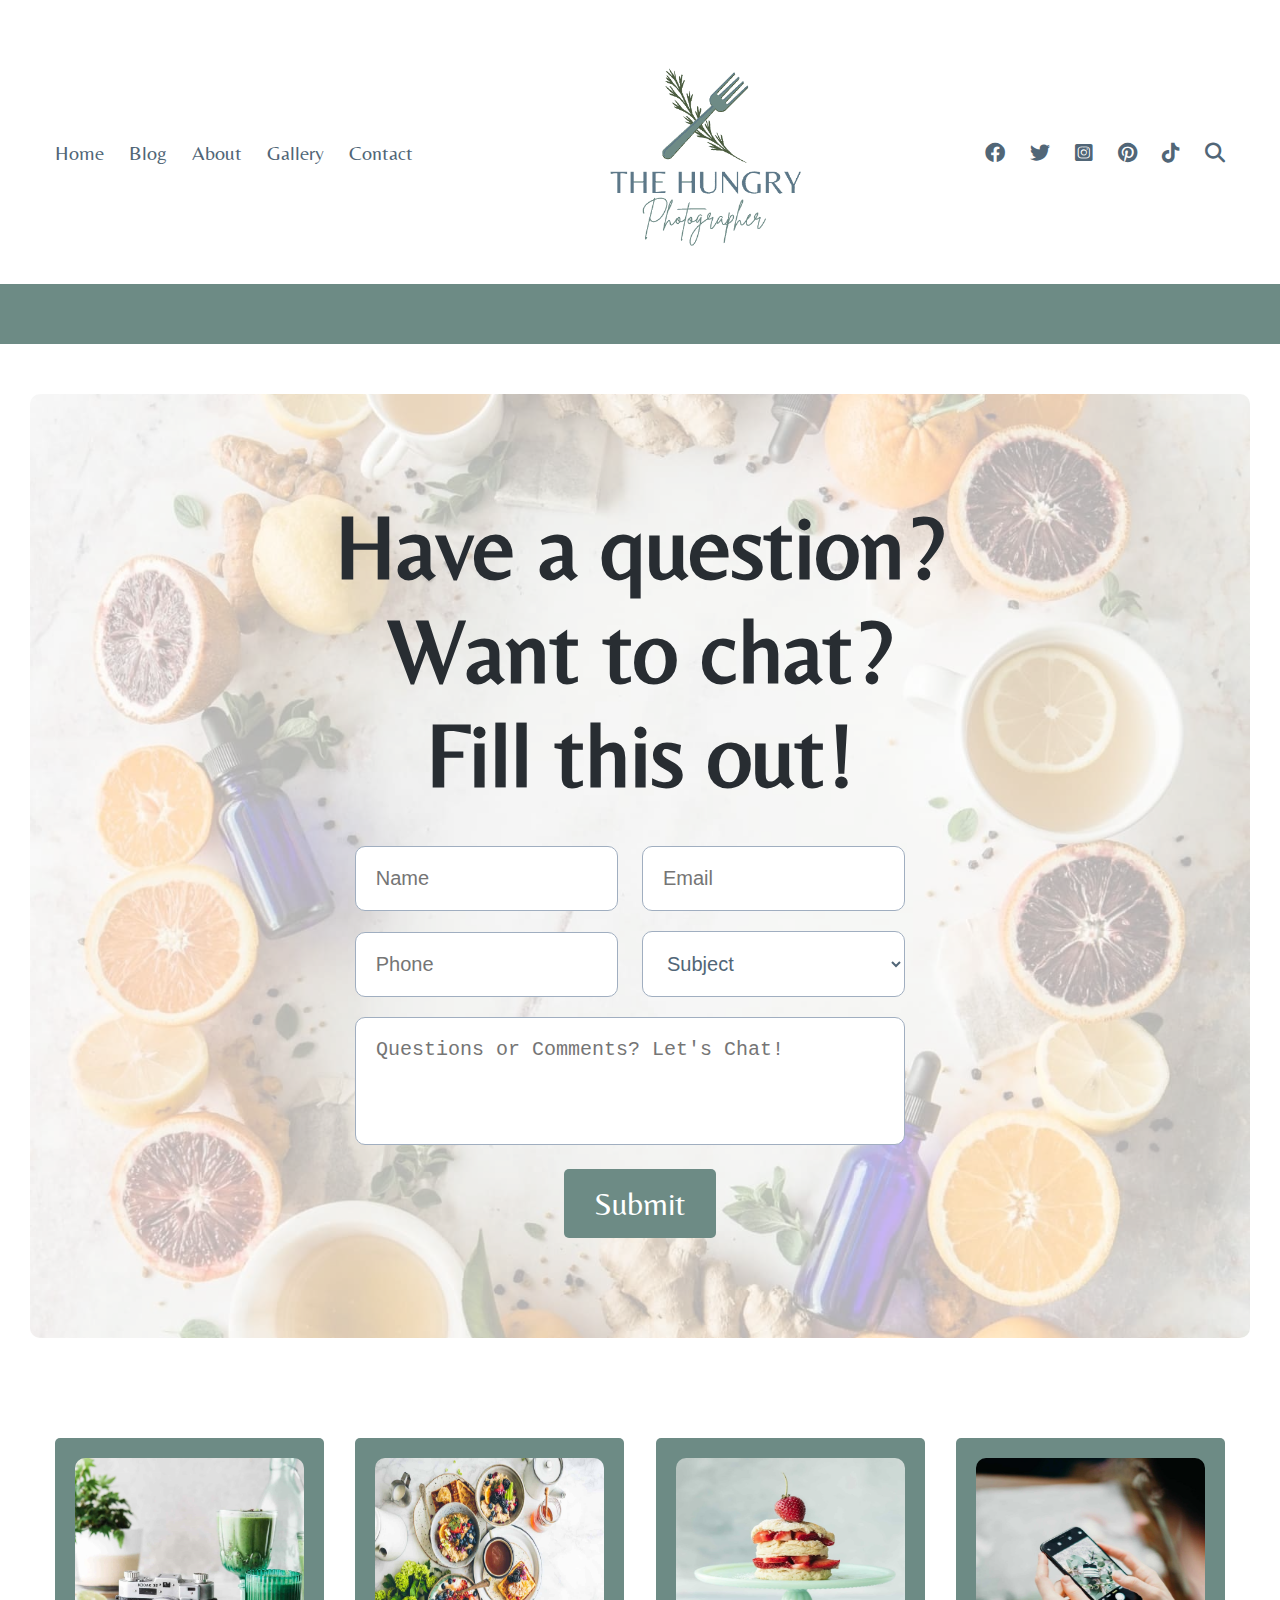
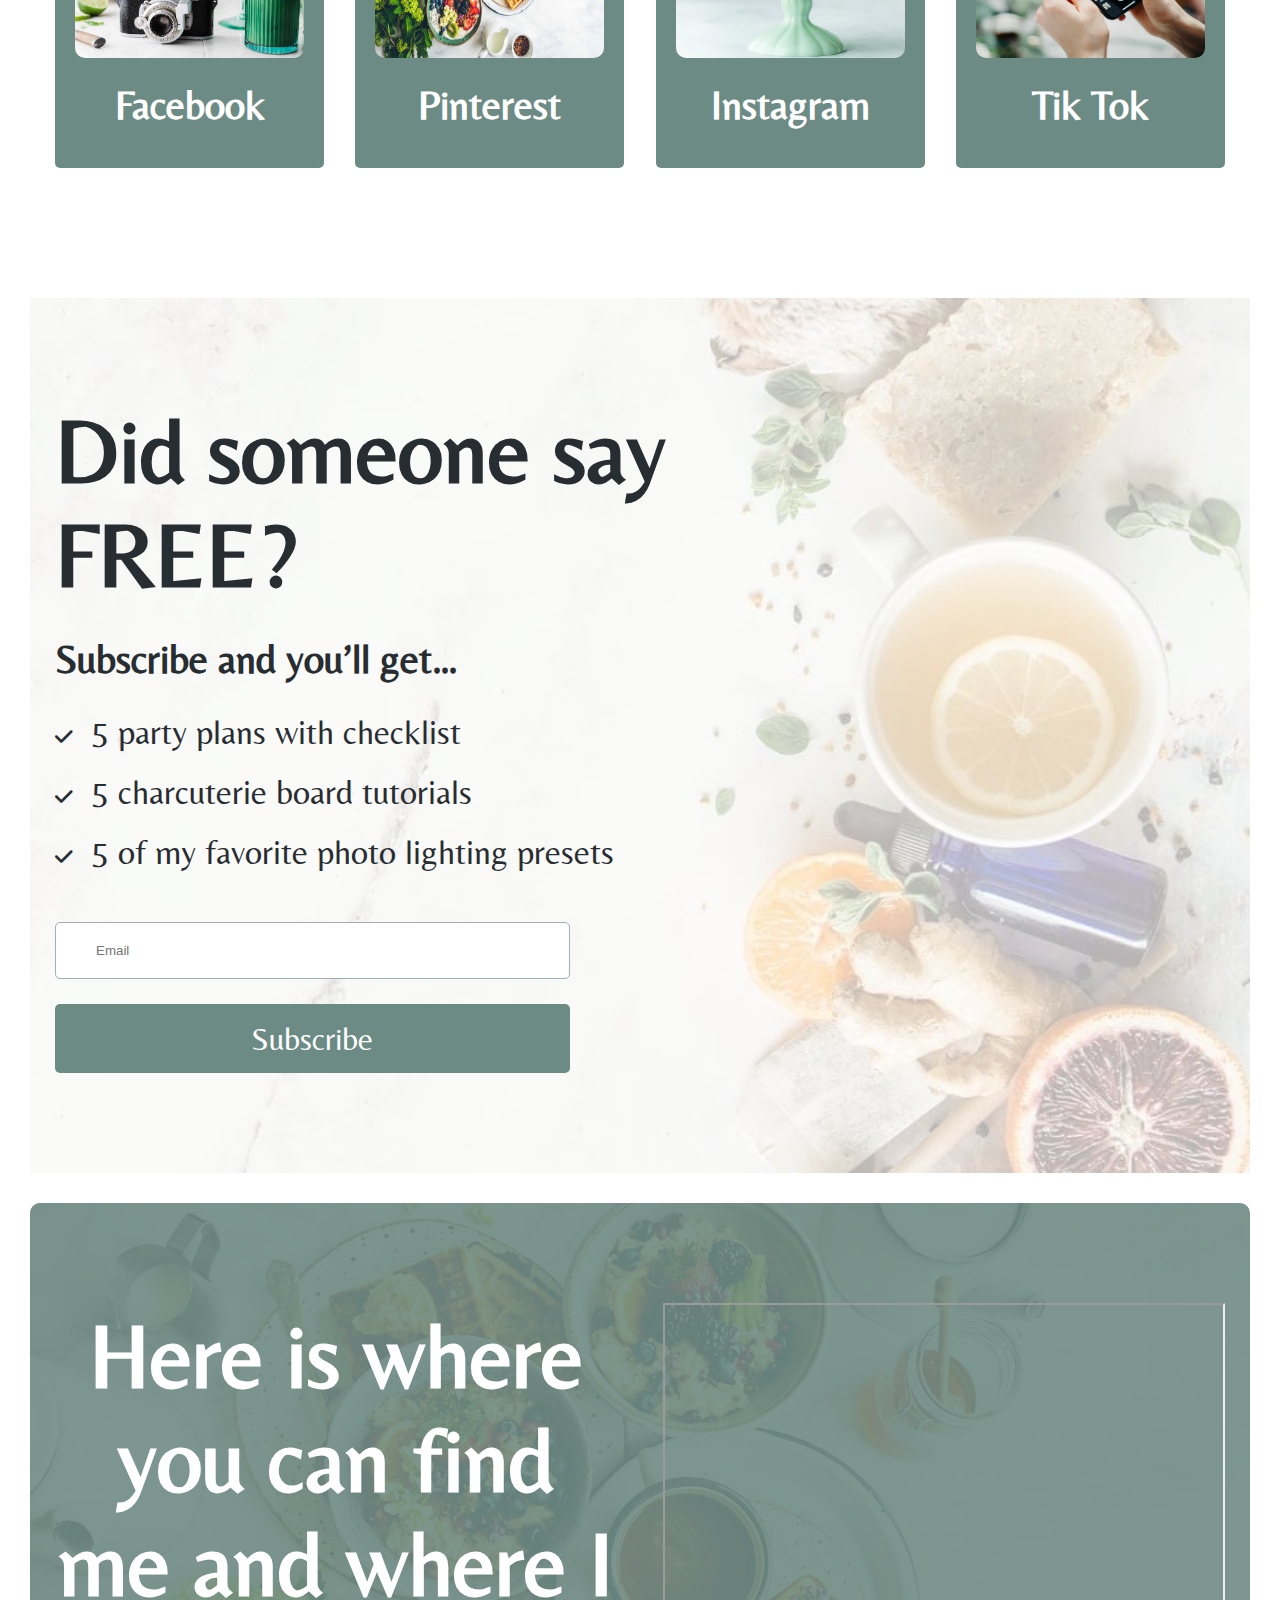
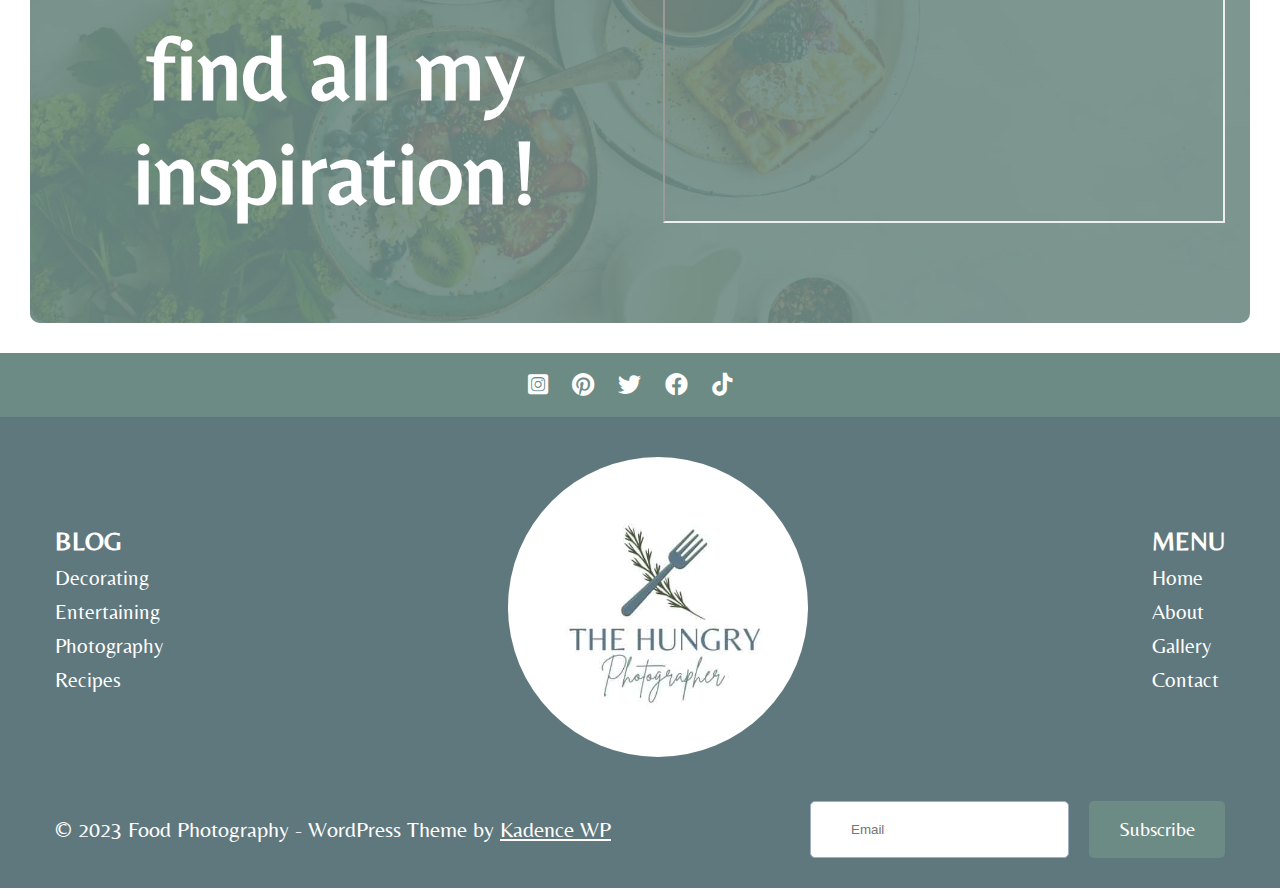
<file: contact.html>
<!DOCTYPE html>
<html lang="en">
    <head>
        <meta charset="UTF-8">
        <meta name="viewport" content="width=device-width, initial-scale=1.0">
        <title>The Hungry Photography | Contact</title>
        <!-- Font Awesome CSS -->
        <link rel="stylesheet" href="assets/css/font-awesome.min.css">
        <!-- Main CSS -->
        <link rel="stylesheet" href="assets/css/style.css">
        <!-- Responsive CSS -->
        <link rel="stylesheet" href="assets/css/responsive.css">
    </head>
    <body>
        <header class="header-area">
            <div class="container">
                <div class="header">
                    <div class="menu">
                        <ul>
                            <li><a href="index.html">Home</a></li>
                            <li><a href="">blog</a>
                                <ul>
                                    <li><a href="blog.html">Decorating</a></li>
                                    <li><a href="blog.html">Entertaining</a></li>
                                    <li><a href="blog.html">Photography</a></li>
                                    <li><a href="blog.html">Recipes</a></li>
                                </ul>
                            </li>
                            <li><a href="about.html">about</a></li>
                            <li><a href="gallery.html">gallery</a></li>
                            <li><a href="contact.html">contact</a></li>
                        </ul>
                    </div>
                    <div class="logo">
                        <a href="index.html"><img src="assets/img/logo.webp" alt="Logo"></a>
                    </div>
                    <div class="menu social-meta">
                        <ul>
                            <li><a href="index.html"><i class="fa-brands fa-facebook"></i></a></li>
                            <li><a href=""><i class="fa-brands fa-twitter"></i></a></li>
                            <li><a href=""><i class="fa-brands fa-square-instagram"></i></a></li>
                            <li><a href=""><i class="fa-brands fa-pinterest"></i></a></li>
                            <li><a href=""><i class="fa-brands fa-tiktok"></i></a></li>
                            <li><a href=""><i class="fa-solid fa-magnifying-glass"></i></a></li>
                        </ul>
                    </div>
                </div>
            </div>
        </header>

        <!-- Question Area -->
        <section class="another question-area bg section-title" style="background-image: url('assets/img/query-bg.jpg');">
            <div class="container">
                <h2>Have a question?<br>Want to chat?<br>Fill this out!</h2>
                <div class="questions">
                    <form>
                        <input type="text" placeholder="Name">
                        <input type="email" placeholder="Email">
                        <input type="text" placeholder="Phone">
                        <select name="subjects">
                            <option value="subjects">Subject</option>
                            <option value="decorating">Decorating</option>
                            <option value="entertaining">Entertaining</option>
                            <option value="recipes">Recipes</option>
                            <option value="photography">Photography</option>
                            <option value="other">Others</option>
                        </select>
                        <textarea name="messages" placeholder="Questions or Comments? Let's Chat!"></textarea>
                        <a href="" class="btn">Submit</a>
                    </form>
                </div>
            </div>
        </section>

        <!-- Social Area -->
        <section class="social-area">
            <div class="container">
                <div class="socials cards">
                    <div class="single-social single-card">
                        <img src="assets/img/social/social1.jpg" alt="">
                        <h2>Facebook</h2>
                    </div>
                    <div class="single-social single-card">
                        <img src="assets/img/social/social2.jpg" alt="">
                        <h2>Pinterest</h2>
                    </div>
                    <div class="single-social single-card">
                        <img src="assets/img/social/social3.jpg" alt="">
                        <h2>Instagram</h2>
                    </div>
                    <div class="single-social single-card">
                        <img src="assets/img/social/social4.jpg" alt="">
                        <h2>Tik Tok</h2>
                    </div>
                </div>
            </div>
        </section>

        <!-- Subscribe-Area -->
        <section class="subscribe-area bg" style="background-image: url('assets/img/subscribe-bg.jpg');">
            <div class="container">
                <div class="subscribes">
                    <div class="subscribes-info section-title">
                        <h2>Did someone say FREE?</h2>
                        <h4>Subscribe and you’ll get…</h4>
                        <ul>
                            <li><i class="fa-solid fa-check"></i> 5 party plans with checklist</li>
                            <li><i class="fa-solid fa-check"></i> 5 charcuterie board tutorials </li>
                            <li><i class="fa-solid fa-check"></i> 5 of my favorite photo lighting presets</li>
                        </ul>
                        <form class="email-input">
                            <input type="email" placeholder="Email">
                        </form>
                        <a href="" class="btn">Subscribe</a>
                    </div>
                </div>
            </div>
        </section>

        <!-- Map Area -->
        <section class="map-area bg" style="background-image: url('assets/img/map-bg.jpg');">
            <div class="container">
                <div class="maps section-title">
                    <h2>Here is where you can find me and where I find all my inspiration!</h2>
                    <iframe src="https://www.google.com/maps/embed?pb=!1m14!1m8!1m3!1d193564.25422030664!2d-73.99827!3d40.708297!3m2!1i1024!2i768!4f13.1!3m3!1m2!1s0x89c24fa5d33f083b%3A0xc80b8f06e177fe62!2sNew%20York%2C%20NY!5e0!3m2!1sen!2sus!4v1697553645429!5m2!1sen!2sus"></iframe>
                </div>
            </div>
        </section>

        <!-- Footer Area -->
        <footer class="footer-area">
            <div class="footer-meta">
                <a href=""><i class="fa-brands fa-square-instagram"></i></a>
                <a href=""><i class="fa-brands fa-pinterest"></i></a>
                <a href=""><i class="fa-brands fa-twitter"></i></a>
                <a href="index.html"><i class="fa-brands fa-facebook"></i></a>
                <a href=""><i class="fa-brands fa-tiktok"></i></a>
            </div>
            <div class="container">
                <div class="footer">
                    <div class="footer-menu">
                        <h2>BLOG</h2>
                        <ul>
                            <li><a href="blog.html">Decorating</a></li>
                            <li><a href="blog.html">Entertaining</a></li>
                            <li><a href="blog.html">Photography</a></li>
                            <li><a href="blog.html">Recipes</a></li>
                        </ul>
                    </div>
                    <div class="logo">
                        <a href="index.html"><img src="assets/img/Hungry-Photographer.jpg" alt="Logo"></a>
                    </div>
                    <div class="footer-menu">
                        <h2>MENU</h2>
                        <ul>
                            <li><a href="index.html">Home</a></li>
                            <li><a href="about.html">about</a></li>
                            <li><a href="gallery.html">gallery</a></li>
                            <li><a href="contact.html">contact</a></li>
                        </ul>
                    </div>
                </div>
                <div class="copy">
                    <p>&copy; 2023 Food Photography - WordPress Theme by <a href="https://www.kadencewp.com/">Kadence WP</a></p>
                    <form class="email-input">
                        <input type="email" placeholder="Email">
                        <a href="" class="btn">Subscribe</a>
                    </form>
                </div>
            </div>
        </footer>
    </body>
</html>
</file>
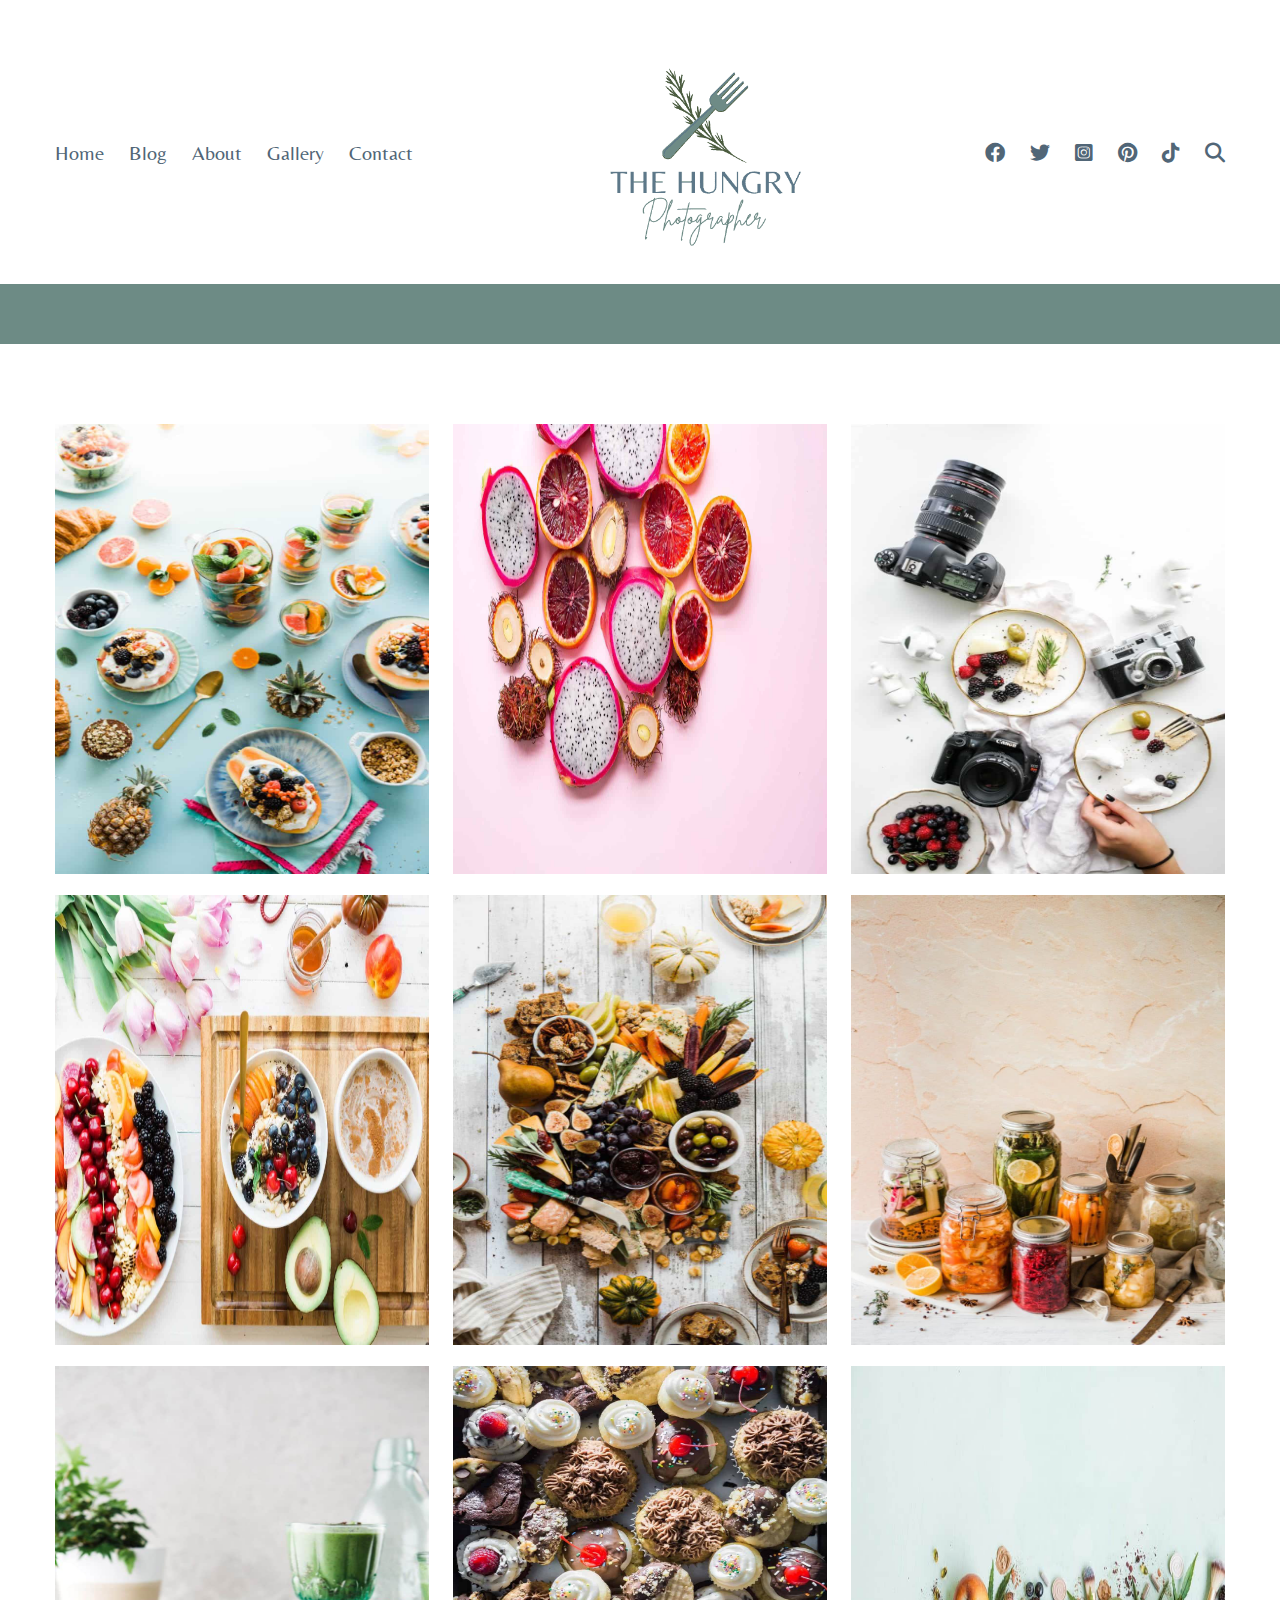
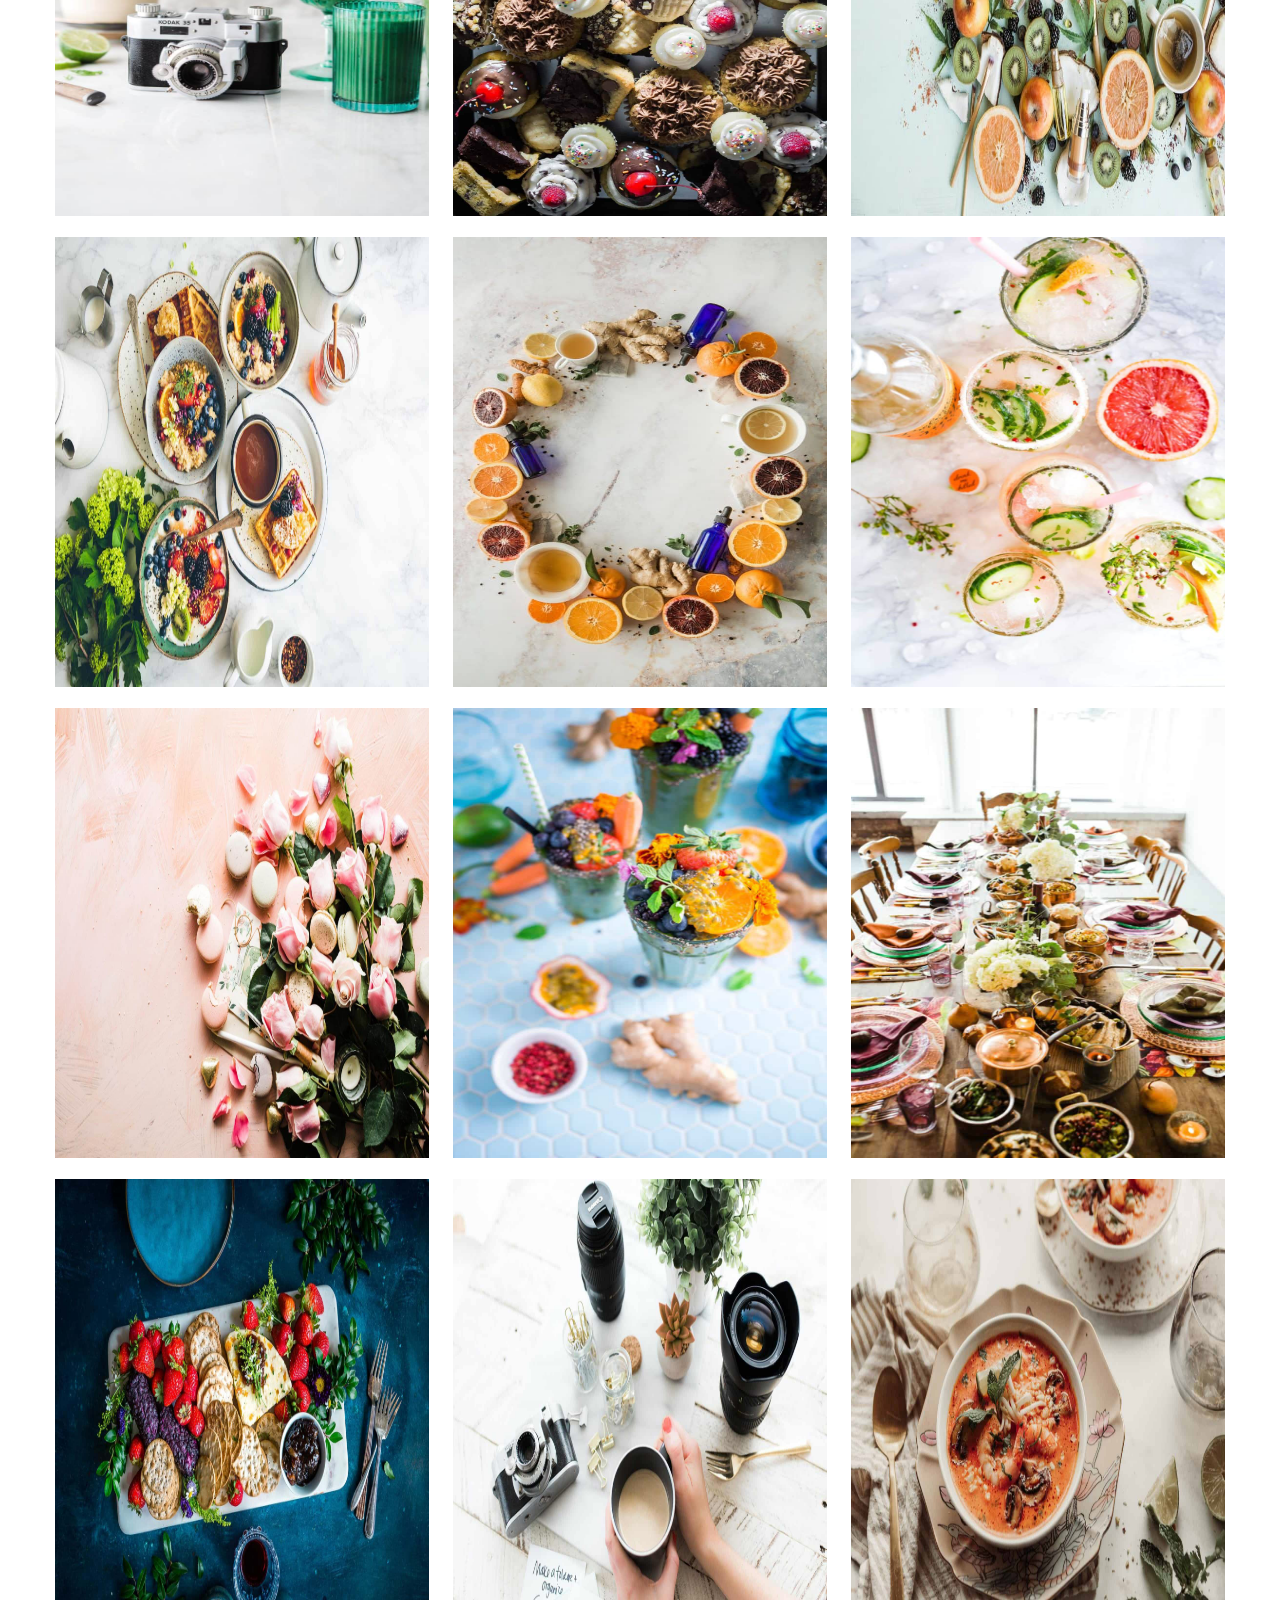
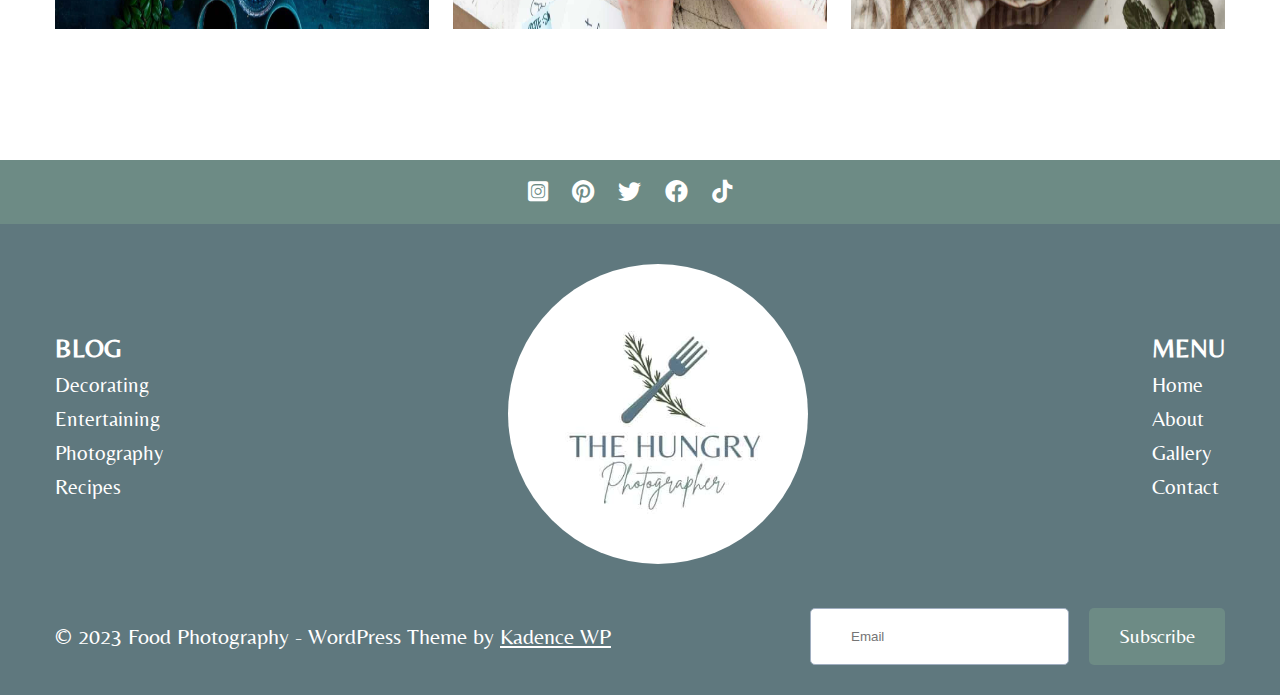
<file: gallery.html>
<!DOCTYPE html>
<html lang="en">
    <head>
        <meta charset="UTF-8">
        <meta name="viewport" content="width=device-width, initial-scale=1.0">
        <title>The Hungry Photography | Gallery</title>
        <!-- Font Awesome CSS -->
        <link rel="stylesheet" href="assets/css/font-awesome.min.css">
        <!-- Main CSS -->
        <link rel="stylesheet" href="assets/css/style.css">
        <!-- Responsive CSS -->
        <link rel="stylesheet" href="assets/css/responsive.css">
    </head>
    <body>

        <!-- Header Area -->
        <header class="header-area">
            <div class="container">
                <div class="header">
                    <div class="menu">
                        <ul>
                            <li><a href="index.html">Home</a></li>
                            <li><a href="">blog</a>
                                <ul>
                                    <li><a href="blog.html">Decorating</a></li>
                                    <li><a href="blog.html">Entertaining</a></li>
                                    <li><a href="blog.html">Photography</a></li>
                                    <li><a href="blog.html">Recipes</a></li>
                                </ul>
                            </li>
                            <li><a href="about.html">about</a></li>
                            <li><a href="gallery.html">gallery</a></li>
                            <li><a href="contact.html">contact</a></li>
                        </ul>
                    </div>
                    <div class="logo">
                        <a href="index.html"><img src="assets/img/logo.webp" alt="Logo"></a>
                    </div>
                    <div class="menu social-meta">
                        <ul>
                            <li><a href="index.html"><i class="fa-brands fa-facebook"></i></a></li>
                            <li><a href=""><i class="fa-brands fa-twitter"></i></a></li>
                            <li><a href=""><i class="fa-brands fa-square-instagram"></i></a></li>
                            <li><a href=""><i class="fa-brands fa-pinterest"></i></a></li>
                            <li><a href=""><i class="fa-brands fa-tiktok"></i></a></li>
                            <li><a href=""><i class="fa-solid fa-magnifying-glass"></i></a></li>
                        </ul>
                    </div>
                </div>
            </div>
        </header>

        <!-- Photo Area -->
        <div class="photo-area">
            <div class="container">
                <div class="photos">
                    <div class="single-photo">
                        <img src="assets/img/gallery/gal1.jpg" alt="">
                    </div>
                    <div class="single-photo">
                        <img src="assets/img/gallery/gal2.jpg" alt="">
                    </div>
                    <div class="single-photo">
                        <img src="assets/img/gallery/gal3.jpg" alt="">
                    </div>
                    <div class="single-photo">
                        <img src="assets/img/gallery/gal4.jpg" alt="">
                    </div>
                    <div class="single-photo">
                        <img src="assets/img/gallery/gal5.jpg" alt="">
                    </div>
                    <div class="single-photo">
                        <img src="assets/img/gallery/gal6.jpg" alt="">
                    </div>
                    <div class="single-photo">
                        <img src="assets/img/gallery/gal7.jpg" alt="">
                    </div>
                    <div class="single-photo">
                        <img src="assets/img/gallery/gal8.jpg" alt="">
                    </div>
                    <div class="single-photo">
                        <img src="assets/img/gallery/gal9.jpg" alt="">
                    </div>
                    <div class="single-photo">
                        <img src="assets/img/gallery/gal10.jpg" alt="">
                    </div>
                    <div class="single-photo">
                        <img src="assets/img/gallery/gal11.jpg" alt="">
                    </div>
                    <div class="single-photo">
                        <img src="assets/img/gallery/gal12.jpg" alt="">
                    </div>
                    <div class="single-photo">
                        <img src="assets/img/gallery/gal13.jpg" alt="">
                    </div>
                    <div class="single-photo">
                        <img src="assets/img/gallery/gal14.jpg" alt="">
                    </div>
                    <div class="single-photo">
                        <img src="assets/img/gallery/gal15.jpg" alt="">
                    </div>
                    <div class="single-photo">
                        <img src="assets/img/gallery/gal16.jpg" alt="">
                    </div>
                    <div class="single-photo">
                        <img src="assets/img/gallery/gal17.jpg" alt="">
                    </div>
                    <div class="single-photo">
                        <img src="assets/img/gallery/gal18.jpg" alt="">
                    </div>
                </div>
            </div>
        </div>

        <!-- Footer Area -->
        <footer class="footer-area">
            <div class="footer-meta">
                <a href=""><i class="fa-brands fa-square-instagram"></i></a>
                <a href=""><i class="fa-brands fa-pinterest"></i></a>
                <a href=""><i class="fa-brands fa-twitter"></i></a>
                <a href="index.html"><i class="fa-brands fa-facebook"></i></a>
                <a href=""><i class="fa-brands fa-tiktok"></i></a>
            </div>
            <div class="container">
                <div class="footer">
                    <div class="footer-menu">
                        <h2>BLOG</h2>
                        <ul>
                            <li><a href="blog.html">Decorating</a></li>
                            <li><a href="blog.html">Entertaining</a></li>
                            <li><a href="blog.html">Photography</a></li>
                            <li><a href="blog.html">Recipes</a></li>
                        </ul>
                    </div>
                    <div class="logo">
                        <a href="index.html"><img src="assets/img/Hungry-Photographer.jpg" alt="Logo"></a>
                    </div>
                    <div class="footer-menu">
                        <h2>MENU</h2>
                        <ul>
                            <li><a href="index.html">Home</a></li>
                            <li><a href="about.html">about</a></li>
                            <li><a href="gallery.html">gallery</a></li>
                            <li><a href="contact.html">contact</a></li>
                        </ul>
                    </div>
                </div>
                <div class="copy">
                    <p>&copy; 2023 Food Photography - WordPress Theme by <a href="https://www.kadencewp.com/">Kadence WP</a></p>
                    <form class="email-input">
                        <input type="email" placeholder="Email">
                        <a href="" class="btn">Subscribe</a>
                    </form>
                </div>
            </div>
        </footer>

    </body>
</html>
</file>
<file: assets/css/style.css>
/* Font */
  @import url('https://fonts.googleapis.com/css2?family=Belleza&display=swap');

/* Base */
  *{
    margin: 0;
    padding: 0;
    box-sizing: border-box;
  }
  a{
    text-decoration: none;
    color: #000;
    transition: .3s;
  }
  ul{
    list-style: none;
  }
  img{
    max-width: 100%;
  }
  body{
    color: #282D32;
    line-height: normal;
    font-family: 'Belleza', sans-serif;
    font-size: 17px;
  }
  .container{
    margin: 0 auto;
    width: 1170px;
  }

/* Background */
  .bg {
    position: relative;
    background-position: center;
    background-size: cover;
    z-index: 2;
  }
  .bg:after {
    position: absolute;
    content: "";
    width: 100%;
    height: 100%;
    background-color: #fff;
    top: 0;
    z-index: -1;
    opacity: 0.7;
    left: 0;
  }

/* Button */
  .btn {
    color: #fff;
    background-color: #6D8B85;
    font-size: 32px;
    padding: 16px 30px;
    border-radius: 5px;
    transition: .3s;
  }
  .btn:hover {
    background-color: #A0B79D;
  }

/* Section-title */
  .section-title h2 {
    font-size: 90px;
  }
  .section-title h4 {
    font-size: 40px;
    margin: 30px 0;
  }
  .section-title .btn {
    display: inline-block;
    text-align: center;
  }

/* Header */
  .header-area {
    position: relative;
    padding-bottom: 40px;
  }
  .header-area:before {
    position: absolute;
    content: "";
    background-color: #6D8B85;
    width: 100%;
    height: 60px;
    bottom: 0;
  }
  .header {
    display: flex;
    justify-content: space-between;
    align-items: center;
  }
  .logo img {
    height: 300px;
    border-radius: 50%;
  }
  .menu ul {
    display: flex;
    gap: 25px;
  }
  .menu ul li a {
    font-size: 20px;
    text-transform: capitalize;
    color: #516677;
  }
  .menu ul li a:hover {
    color: #2A3C3C;
  }
  .menu ul li a i {
    transition: .3s;
  }
  .menu ul li a i:hover {
    color: #6D8B85;
  }

  /* Dropdown*/
  .menu ul li ul {
    position: absolute;
    width: 170px;
    opacity: 0;
    visibility: hidden;
    transition: .3s;
    display: flex;
    flex-direction: column;
    background-color: #2A3C3C;
    margin-top: 10px;
  }
  .menu ul li:hover ul{
    opacity: 1;
    visibility: visible;
  }
  .menu ul li ul li{
    border-bottom: 1px solid #fff;
    padding: 10px;
    transition: .3s;
    margin-top: -25px;
  }
  .menu ul li ul li:hover{
    background-color: #5F787E;
  }
  .menu ul li ul li:nth-child(1) {
    margin-top: 0;
  }
  .menu ul li ul li:last-child {
    border-bottom: 0;
  }
  .menu ul li ul li a{
    color: #fff;
    display: block;
    font-size: 15px;
  }
  .menu ul li ul li a:hover{
    color: #fff;
  }

/* About & Subscribe*/
  .about-area, .subscribe-area {
    margin: 30px;
    padding: 100px 0;
    position: relative;
  }
  .abouts,.subscribes {
    display: flex;
    justify-content: space-between;
    flex-flow: wrap;
    align-items: center;
  }
  .about-info, .about-img{
    flex-basis: 48%;
  }
  .email-input input{
    padding: 20px 40px;
    border-radius: 5px;
    width: 70%;
    border: 1px solid #A0AEC0;
    margin-bottom: 25px;
  }
  .about-info .btn{
    width: 70%;
  }
  .about-img img {
    border-top-right-radius: 280px;
    border-top-left-radius: 280px;
  }
  .subscribes-info ul li {
    margin-bottom: 20px;
    font-size: 34px;
  }
  .subscribes-info ul li i {
    color: #282D32;
    margin-right: 10px;
    font-size: 20px;
  }
  .subscribes-info {
    flex-basis: 55%;
  }
  .subscribes-info .email-input input, .subscribes-info .btn {
    width: 80%;
  }
  .subscribes-info ul {
    margin-bottom: 50px;
  }

/* Services */
  .service-area {
    padding: 70px 0;
  }

/* Card */
  .cards {
    display: flex;
    flex-flow: wrap;
    justify-content: space-between;
  }
  .single-card {
    flex-basis: 23%;
    background-color: #E8F8F1;
    padding: 20px;
    border-radius: 5px;
    text-align: center;
  }
  .single-card h4 {
    font-size: 38px;
    margin: 20px 0;
  }
  .single-card p {
    font-size: 24px;
    margin-bottom: 20px;
    line-height: 35px;
  }

  /* About Title */
  .about-title {
    display: flex;
    justify-content: space-between;
    flex-flow: wrap;
    align-items: center;
  }
  .about-title img {
    border-top-right-radius: 280px;
    border-top-left-radius: 280px;
  }
  .about-title h2 {
    font-size: 70px;
    margin-bottom: 20px;
  }
  .about-title ol li {
    font-size: 22px;
    margin-bottom: 20px;
  }
  .about-title ol {
    padding-left: 40px;
  }
  .about-title p {
    font-size: 27px;
    margin-top: 40px;
    margin-bottom: 50px;
    line-height: 40px;
  }

/* Charcuterie, Salad & About Me */
 .charcuterie-area, .salad-area {
    padding: 100px 0;
  }
  .about-me-area{
    background-color: #E8F8F1;
    padding: 100px 0;
    margin: 30px;
    border-radius: 10px;
  }
  .charcuterie-img, .salad-img, .about-me-img {
    flex-basis: 48%;
  }
  .charcuterie-info, .salad-info, .about-me-info {
    flex-basis: 46%;
  }

/* Social */
  .social-area{
    padding: 100px 0;
  }
  .single-social {
    background-color: #6D8B85;
  }
  .single-social img {
    height: 200px;
    width: 229px;
    border-radius: 10px;
  }
  .single-social.single-card h2 {
    color: #fff;
    font-size: 40px;
    margin: 20px;
  }

/* Facilities */
  .facility-area {
    padding: 100px 0;
    margin: 30px;
    background-color: #6D8B85;
    border-radius: 10px;
  }
  .facilities {
    display: flex;
    justify-content: space-between;
    flex-flow: wrap;
    align-items: center;
  }
  .single-facilities {
    flex-basis: 23%;
  }

  .single-facilities h2 {
    font-size: 48px;
    text-align: center;
    color: #fff;
    margin-bottom: 20px;
  }
  .facility-info {
    background-color: #fff;
    margin-top: -5px;
    padding: 27px;
  }
  .facility-info h4 {
    font-size: 34px;
    margin: 20px 0;
  }
  .facility-info p {
    font-size: 17px;
    margin: 30px 0;
  }
  .facility-info p span {
    display: inline-block;
    margin-left: 20px;
    position: relative;
  }
  .fac-btn {
    font-size: 17px;
    text-transform: uppercase;
    font-weight: bold;
    display: inline-block;
    margin-bottom: 10px;
  }
  .facility-info p span:before {
    position: absolute;
    content: "";
    width: 5px;
    height: 5px;
    background-color: #282D32;
    left: -12px;
    bottom: 7px;
    border-radius: 50%;
  }
  .facility-info a:hover{
    color: #A0B79D;
  }

  /* Favourites */
  .fav-area {
    padding: 100px 0;
  }
  .fav {
    display: flex;
    flex-flow: wrap;
    justify-content: space-between;
    align-items: center;
  }

  .fav-area h2 {
    font-size: 48px;
    margin-bottom: 40px;
    text-align: center;
  }
  .single-fav {
    flex-basis: 30%;
    text-align: center;
  }
  .single-fav img {
    border-radius: 10px;
  }
  .single-fav h4 {
    font-size: 33px;
    margin: 20px 0;
  }
  .single-fav p {
    font-size: 23px;
    margin-bottom: 45px;
    line-height: 35px;
  }
  .single-fav .btn {
    font-size: 20px;
    padding: 15px 60px;
  }

  /* Questions */
  .question-area {
    padding: 100px 0 60px;
    text-align: center;
    margin: 0 30px;
    border-radius: 10px;
  }
  .questions {
    margin: 40px auto;
    width: 50%;
  }
  .questions input, .questions select, .questions textarea {
    width: 45%;
    padding: 20px;
    background-color: #fff;
    border: 1px solid #A0AEC0;
    margin-bottom: 20px;
    margin-right: 20px;
    color: #516677;
    border-radius: 10px;
    font-size: 20px;
  }
  .questions textarea {
    width: 94%;
    resize: none;
    padding: 20px 20px 60px;
  }
  .another.question-area {
    margin-top: 50px;
  }

  /* Map */
  .map-area {
    margin: 0 30px;
    padding: 100px 0;
    color: #fff;
    border-radius: 10px;
  }
  .map-area.bg:after {
    background-color: #6F8B84;
    opacity: 0.9;
    border-radius: 10px;
  }
  .maps {
    display: flex;
    flex-flow: wrap;
    justify-content: space-between;
  }
  .maps h2 {
    flex-basis: 48%;
    text-align: center;
  }
  .maps iframe {
    flex-basis: 48%;
  }

  /* Footer */

  .footer-area {
    background-color: #5F787E;
    color: #fff;
    padding-bottom: 30px;
  }
  .footer {
    display: flex;
    justify-content: space-between;
    align-items: center;
    padding: 40px 0;
  }
  .footer-meta {
    background-color: #6D8B85;
    margin-top: 30px;
    padding: 20px;
    text-align: center;
  }
  .footer-meta i {
    color: #fff;
    font-size: 23px;
    margin-right: 20px;
    transition: .3s;
  }
  .footer-meta i:hover {
    color: #516677;
  }
  .footer-menu ul li a {
    color: #fff;
    font-size: 21px;
    margin-top: 10px;
    display: block;
    text-transform: capitalize;
  }
  .footer-menu ul li a:hover, .copy p a:hover {
    color: #A0B79D;
  }
  .copy {
    display: flex;
    align-items: center;
    justify-content: space-between;
  }
  .copy .email-input {
    display: flex;
    gap: 20px;
  }
  .copy .email-input input {
    margin-bottom: 0;
  }
  .copy .btn {
    font-size: 20px;
  }
  .copy p {
    font-size: 22px;
  }
  .copy p a {
    color: #fff;
    text-decoration: underline;
  }

  /* Photos */
  .section-title p {
    font-size: 25px;
    line-height: 40px;
    margin: 30px 0;
  }
  .photo-area {
    padding: 80px 0;
  }
  .photos {
    display: flex;
    justify-content: space-between;
    flex-flow: wrap;
  }
  .single-photo {
    flex-basis: 32%;
    margin-bottom: 17px;
  }
  .single-photo img {
    height: 450px;
    width: 500px;
  }

  /* Blog */
  .blog-area {
    padding: 100px 0;
  }
  .blog {
    display: flex;
    flex-flow: wrap;
    justify-content: space-between;
  }
  .single-blog {
    flex-basis: 30%;
    margin-bottom: 40px;
  }
</file>
<file: assets/css/responsive.css>
/* Medium Layout */
@media only screen and (min-width:992px) and (max-width:1170px){
    .container{
        width: 970px;
    }
    .facilities, .about-title, .maps {
        justify-content: space-evenly;
    }
    .single-facilities {
        flex-basis: 36%;
        margin-bottom: 30px;
    }
    .charcuterie-img, .salad-img, .about-me-img, .maps iframe {
        flex-basis: 40%;
    }
    .charcuterie-info, .salad-info, .about-me-info {
        flex-basis: 48%;
    }
    .about-title p {
        font-size: 24px;
        line-height: 35px;
    }
    .single-fav {
        flex-basis: 31%;
    }
    .maps h2 {
        flex-basis: 44%;
        font-size: 56px;
    }
}

/* Tablet Layout */
@media only screen and (min-width:768px) and (max-width:991px){
    .container{
        width: 750px;
    }
    .abouts, .subscribes {
        flex-flow: column-reverse;
        padding: 0 40px;
        gap: 45px;
    }
    .about-img img {
        border-top-right-radius: 330px;
        border-top-left-radius: 330px;
    }
    .single-service {
        flex-basis: 48%;
        margin-bottom: 30px;
    }
    .facilities {
        justify-content: space-evenly;
    }
    .single-facilities {
        flex-basis: 44%;
        margin-bottom: 30px;
    }
    .about-title img {
        border-top-right-radius: 370px;
        border-top-left-radius: 370px;
    }
    .about-title {
        flex-flow: column;
        gap: 40px;
    }
    .cards {
        gap: 30px;
    }
    .single-card {
        flex-basis: 48%;
    }
    .charcuterie-info, .salad-info, .about-me-info {
        padding: 0 40px;
    }
    .single-fav .btn {
        padding: 15px;
    }
    .questions input, .questions select{
        width: 44%;
    }
    .maps{
        flex-flow: column;
        gap: 35px;
        padding: 0 30px;
    }
}

/* MobileLayout */
@media only screen and (max-width:767px){
    .container{
        width: 350px;
    }
    .header {
        flex-direction: column;
        margin: 50px 0;
    }
    .abouts, .subscribes {
        flex-flow: column-reverse;
        padding: 0 20px 0 10px;
    }
    .section-title h2 {
        font-size: 50px;
        margin-top: 20px;
    }
    .section-title h4 {
	    font-size: 28px;
    }
    .email-input input, .about-info .btn {
	    width: 100%;
    }
    .cards, .blog {
        flex-flow: column;
        gap: 30px;
    }
    .about-title, .photos {
        flex-flow: column;
    }
    .facility-area {
        padding: 30px 0;
    }
    .facilities, .maps {
        flex-flow: column;
        padding: 0 20px 0 10px;
        gap: 30px;
    }
    .about-title p {
        font-size: 22px;
        margin-top: 25px;
        margin-bottom: 30px;
        line-height: 35px;
    }
    .salad {
        flex-direction: column-reverse;
    }
    .about-me {
        padding: 0 20px 0 10px;
    }
    .about-title h2 {
        font-size: 68px;
        margin: 20px 0;
    }
    .fav {
        flex-flow: column;
        gap: 50px;
    }
    .questions {
        width: 100%;
        padding: 20px;
    }
    .questions input, .questions select, .questions textarea {
        width: 100%;
    }
}
</file>
